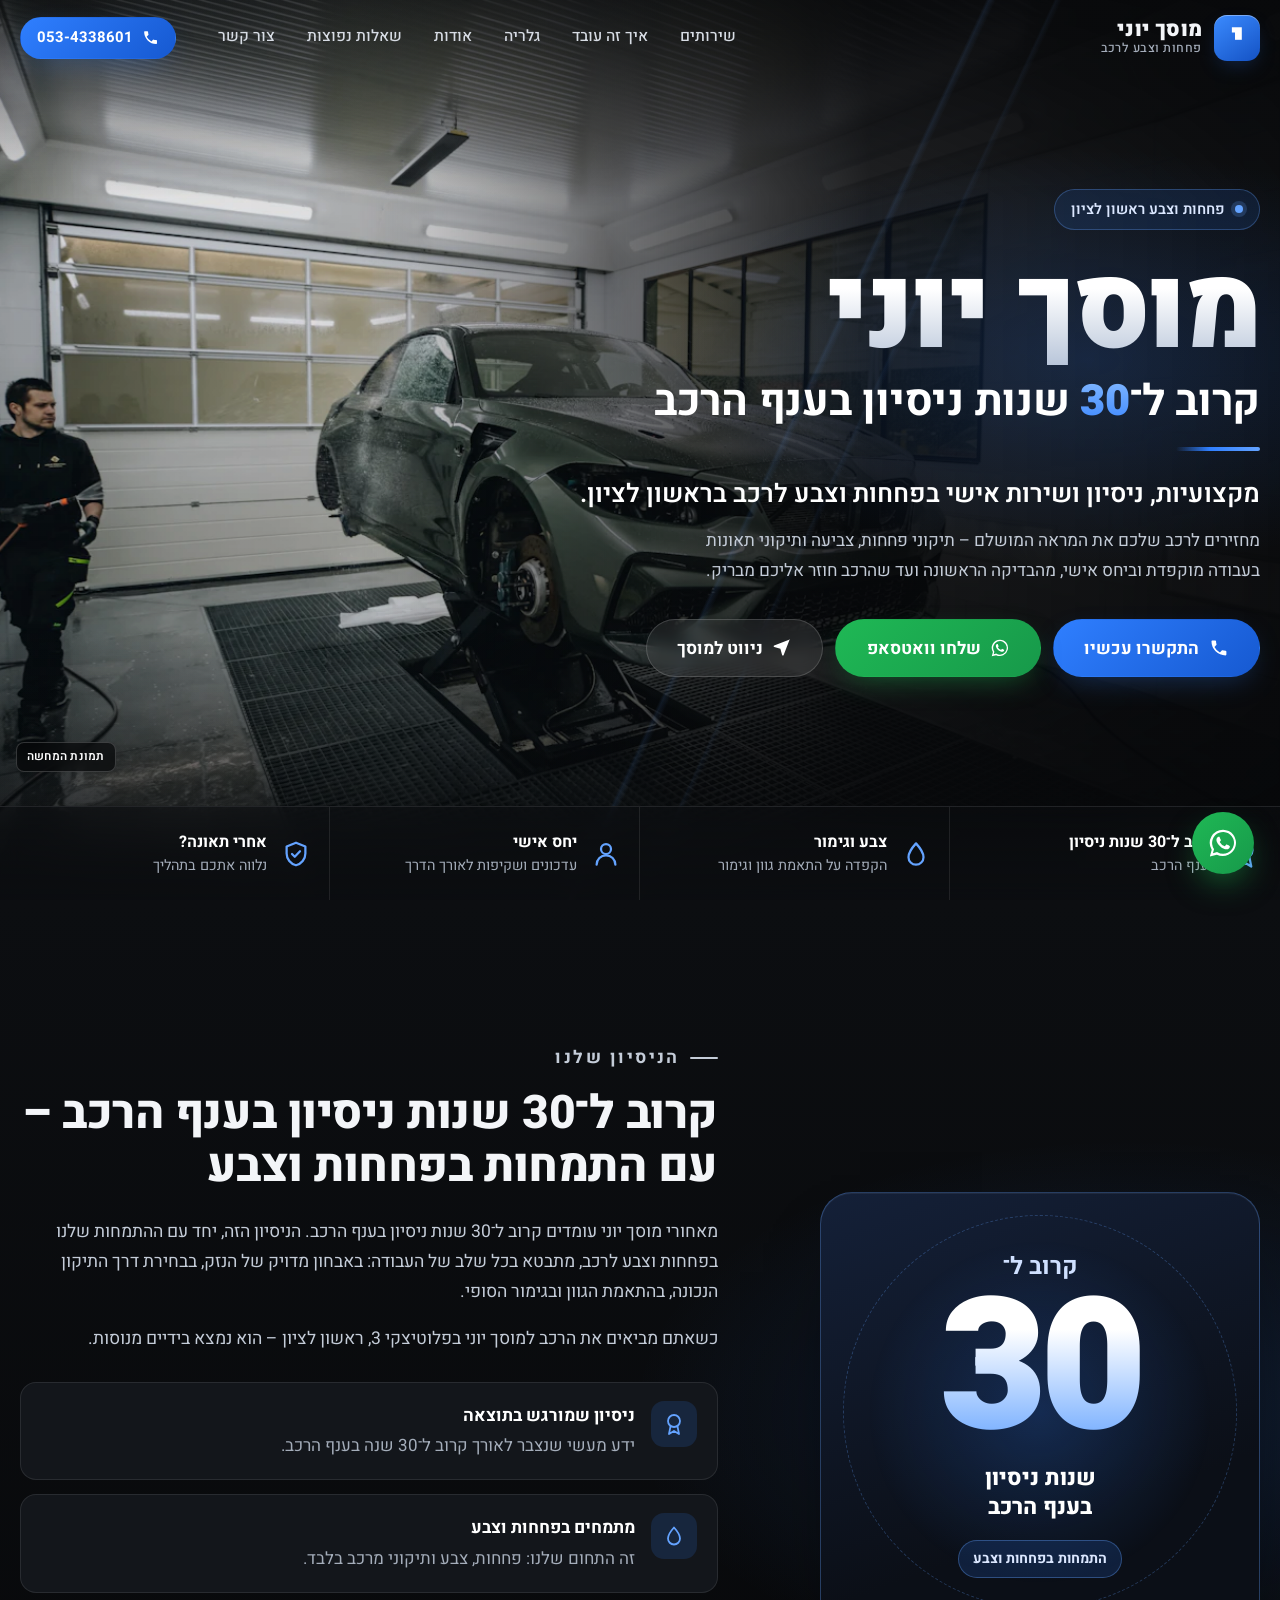
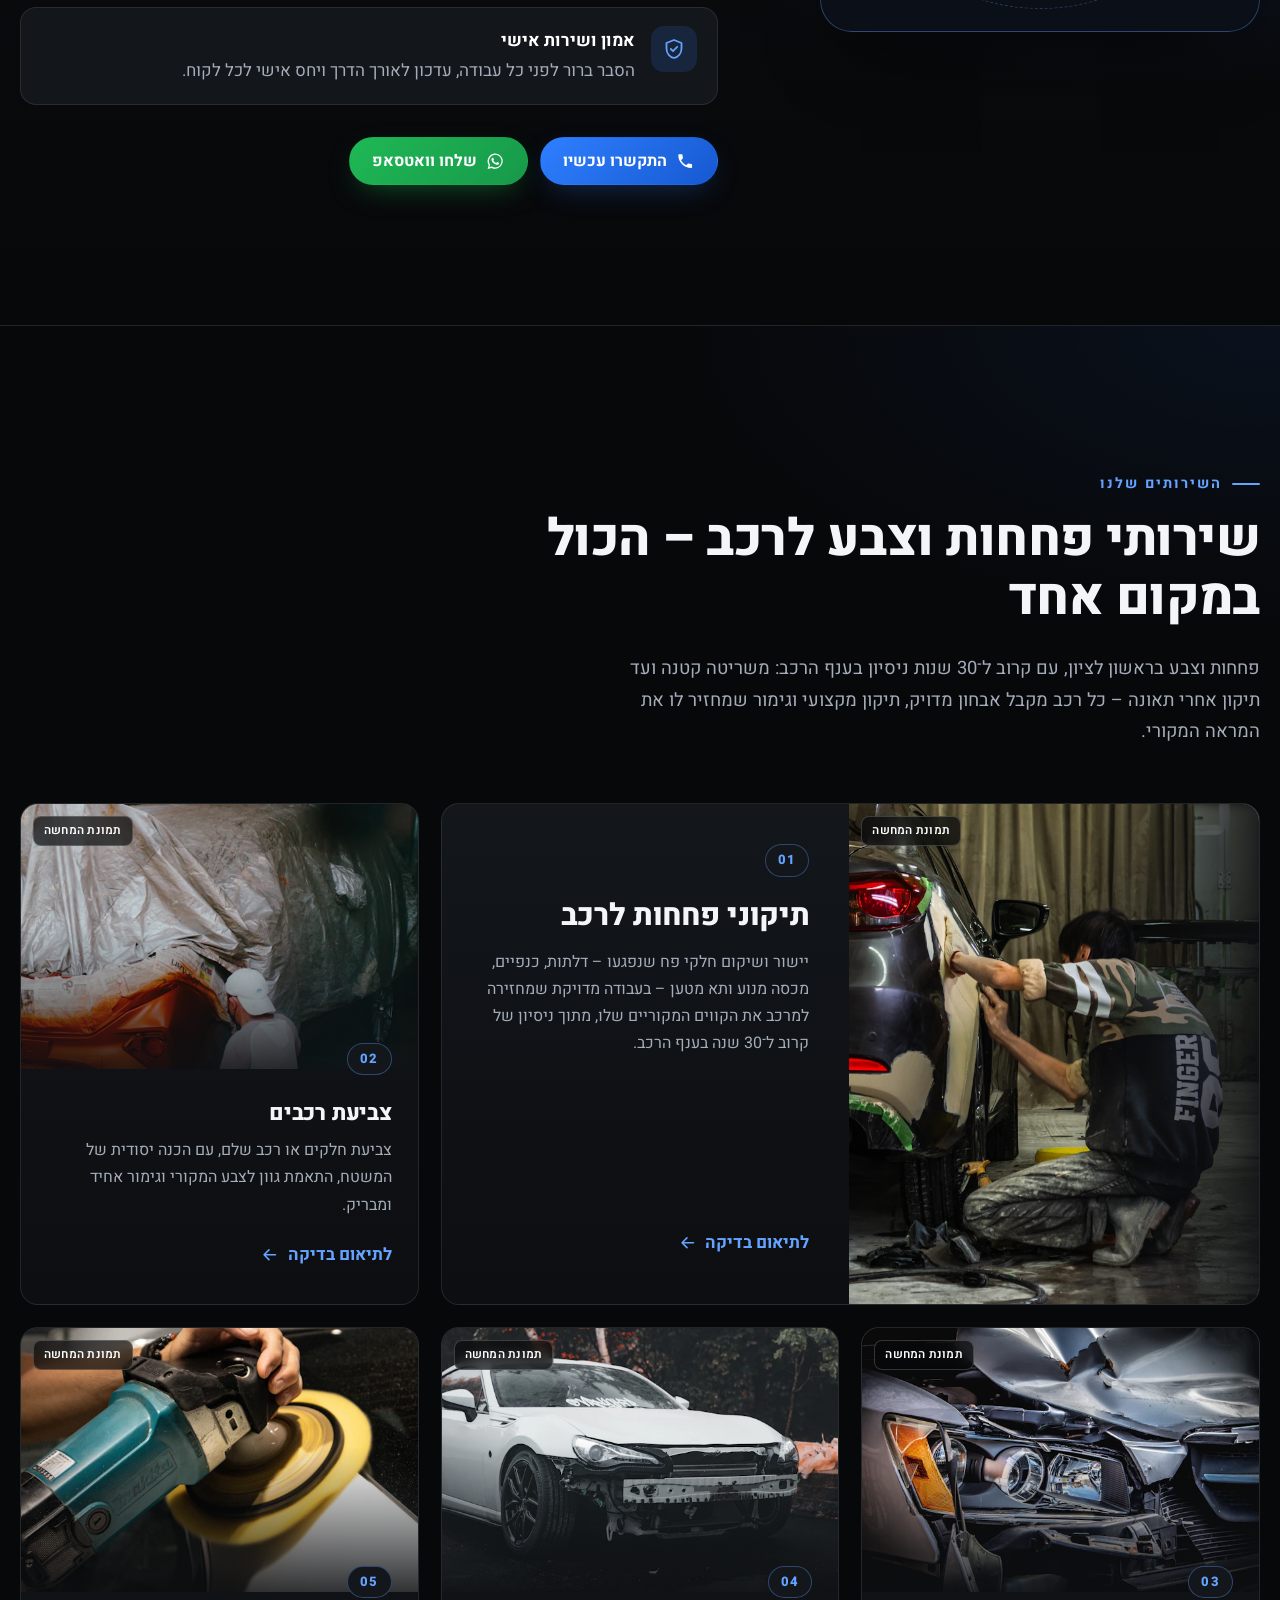
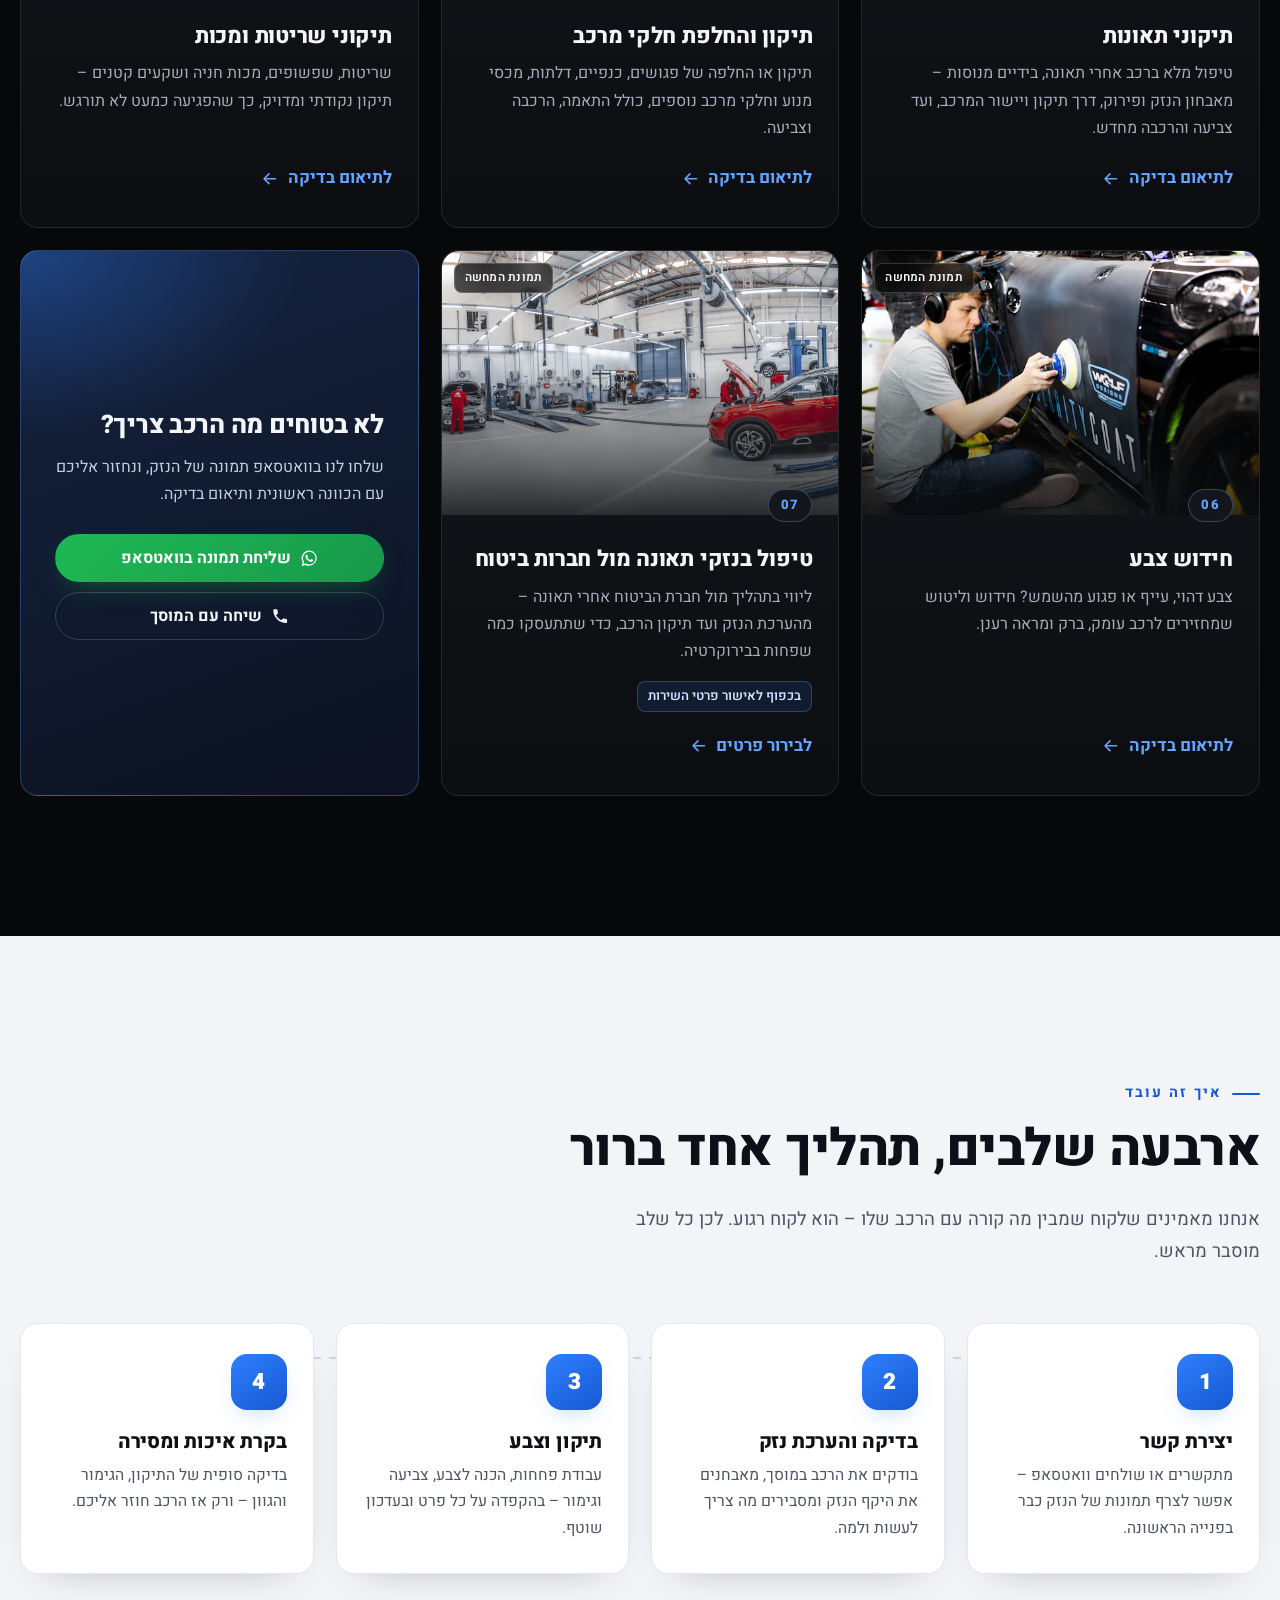
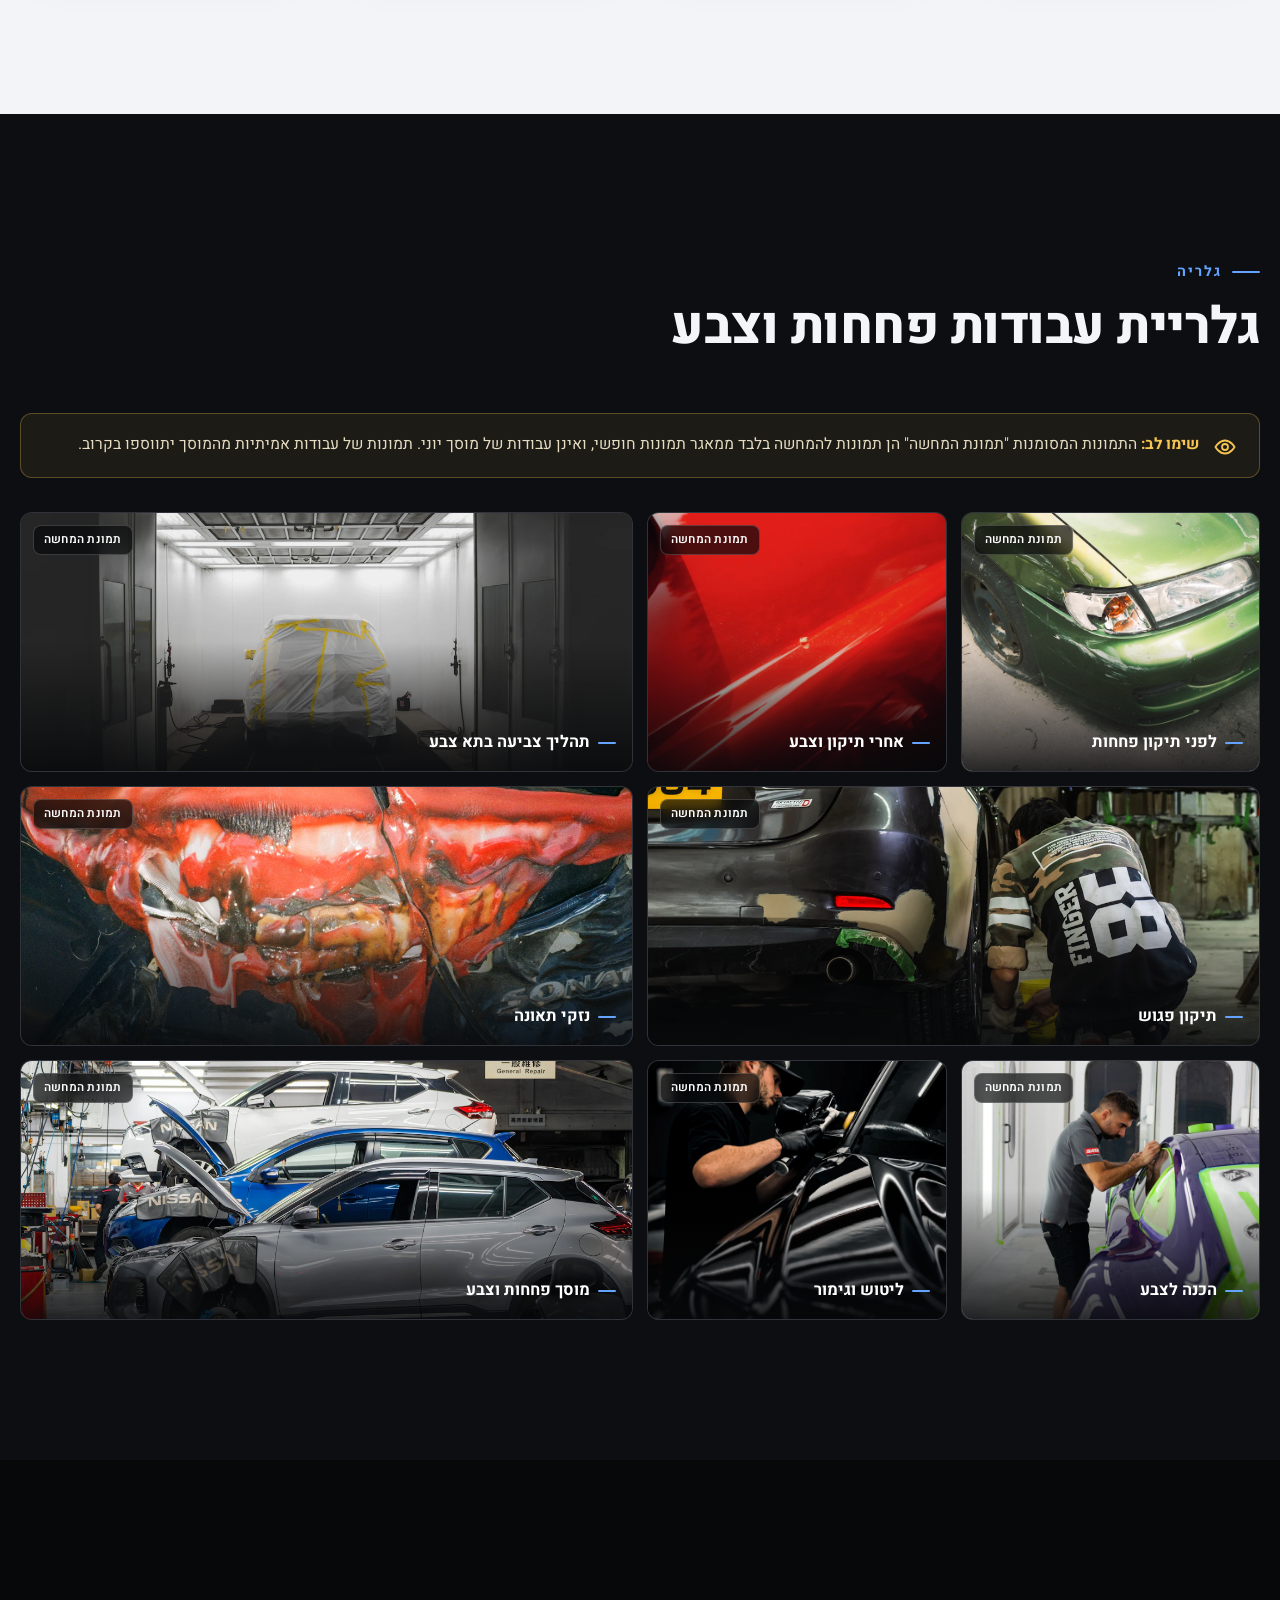
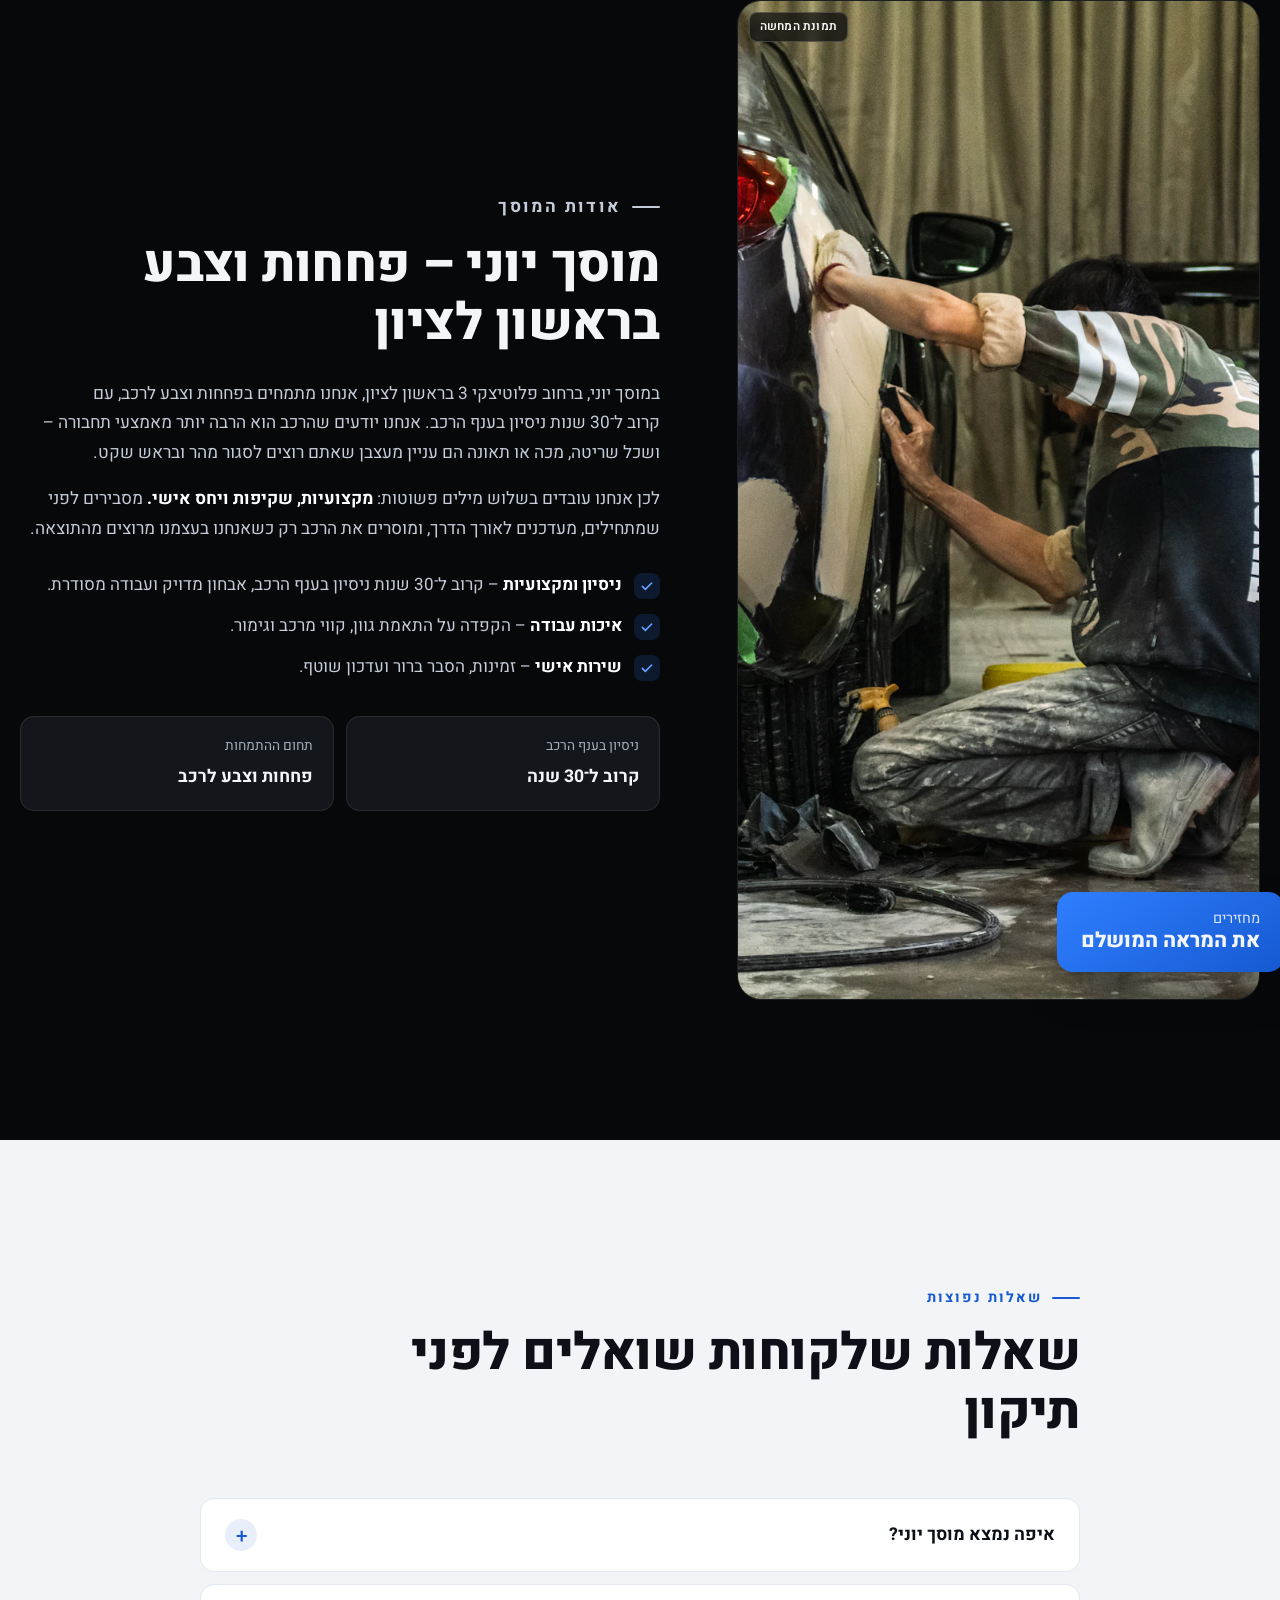
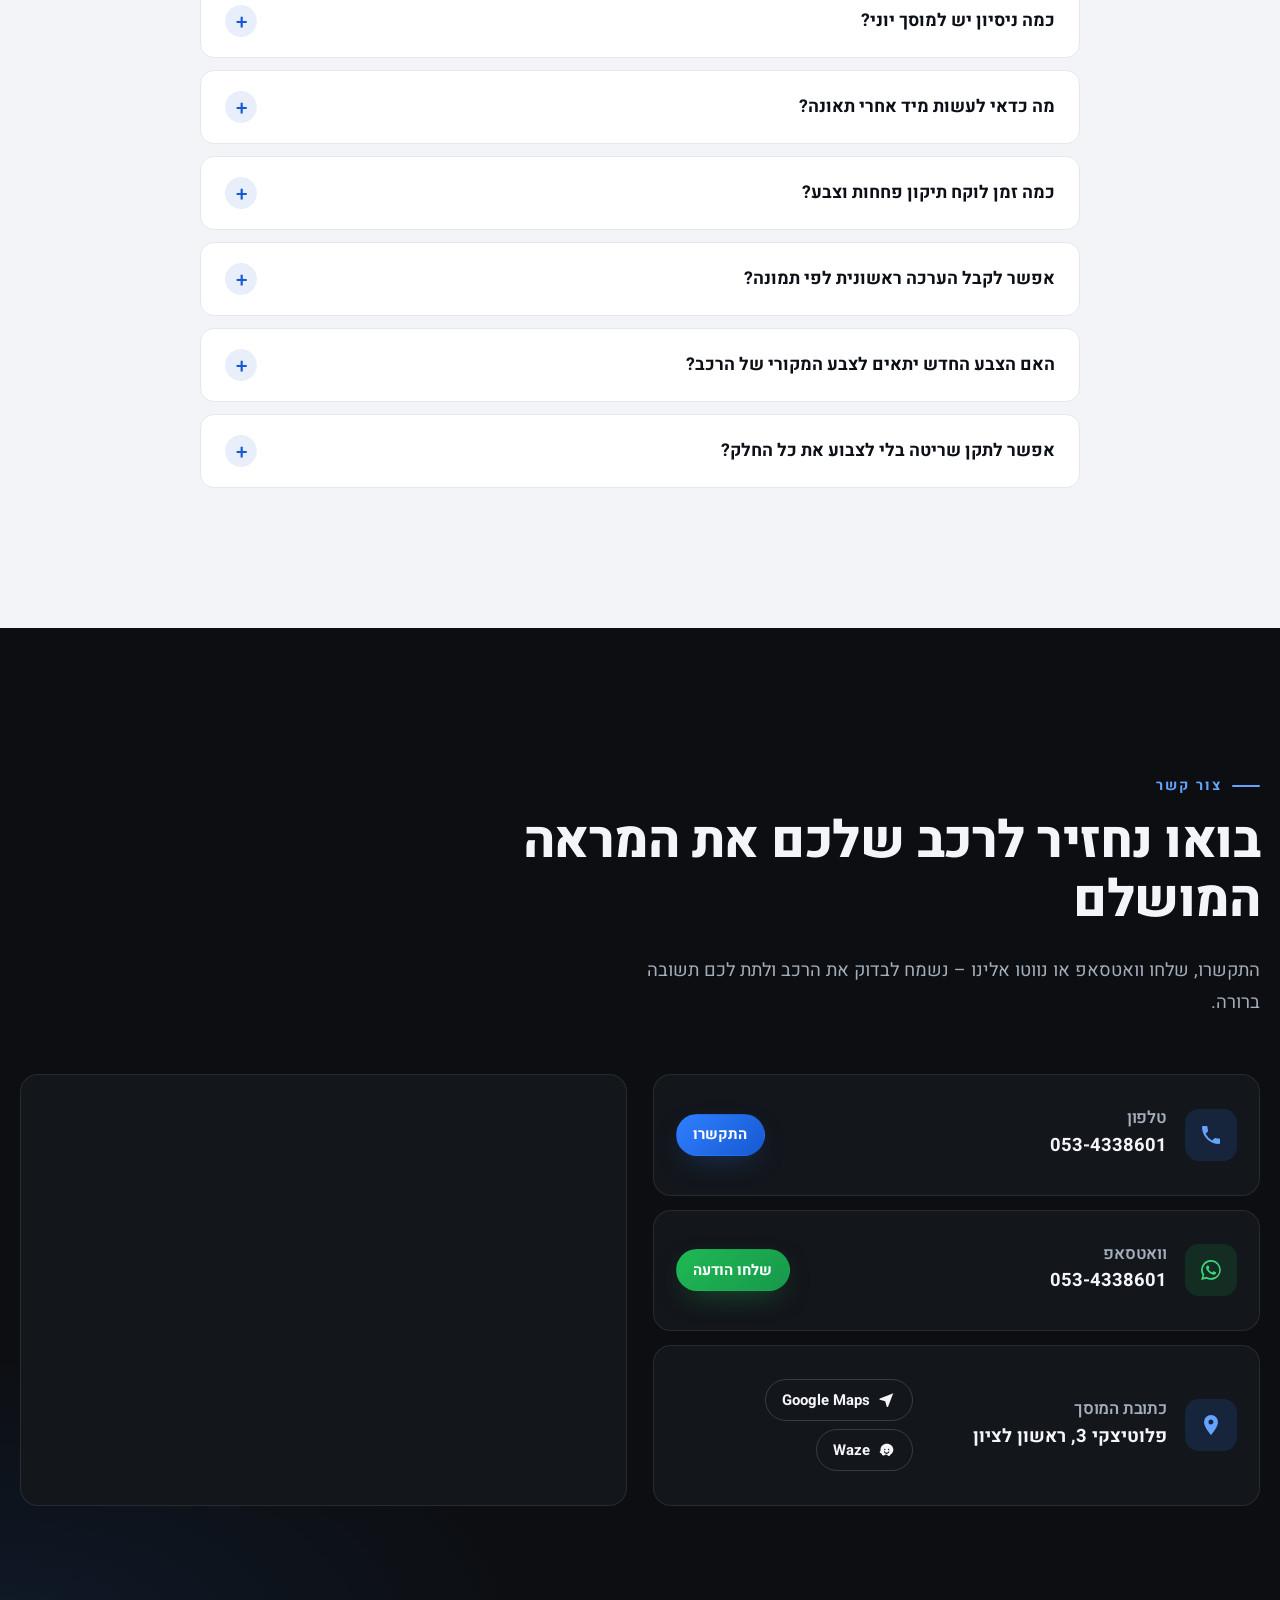
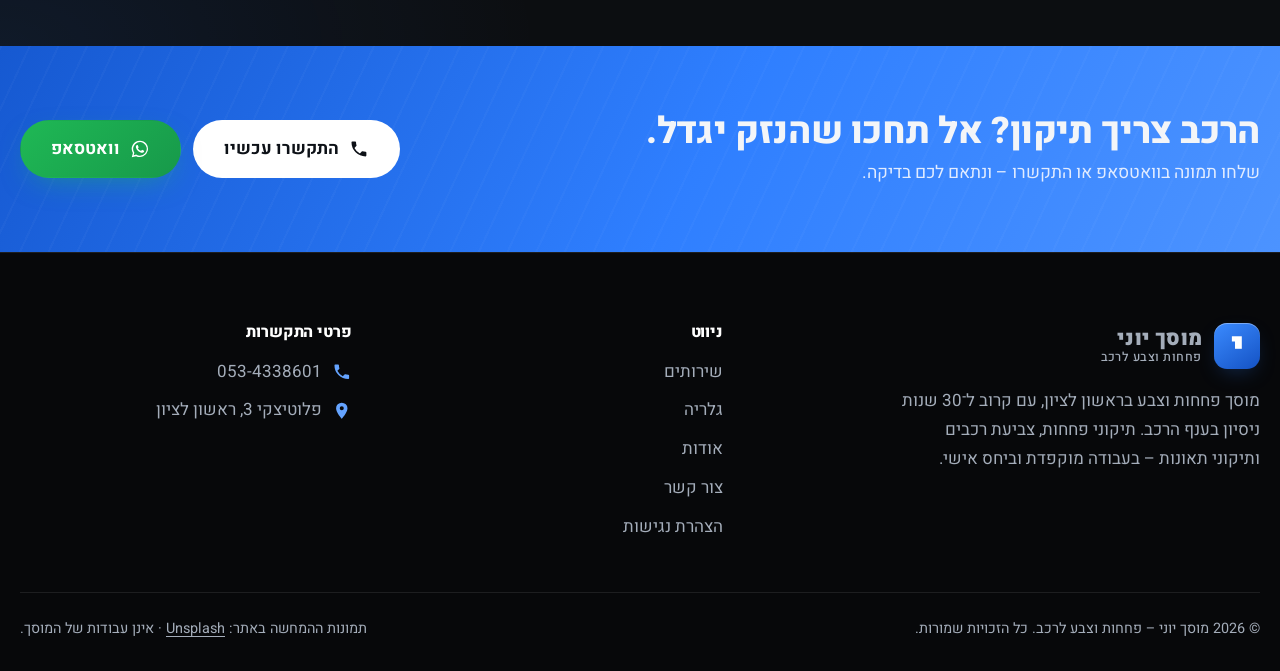
<file: index.html>
<!doctype html>
<html lang="he" dir="rtl">
<head>
  <meta charset="utf-8">
  <meta name="viewport" content="width=device-width, initial-scale=1, viewport-fit=cover">
  <title>מוסך יוני – פחחות וצבע ראשון לציון | קרוב ל־30 שנות ניסיון</title>
  <meta name="description" content="מוסך יוני – פחחות וצבע בראשון לציון, עם קרוב ל־30 שנות ניסיון בענף הרכב. תיקוני פחחות, צביעת רכבים, תיקוני תאונות, תיקון שריטות ומכות וחידוש צבע. פלוטיצקי 3, ראשון לציון · 053-4338601.">
  <meta name="keywords" content="מוסך יוני, מוסך יוני ראשון לציון, מוסך יוני קרוב ל-30 שנות ניסיון, מוסך פחחות מנוסה ראשון לציון, פחחות וצבע עם ניסיון, ניסיון בענף הרכב, פחחות וצבע ראשון לציון, מוסך פחחות ראשון לציון, מוסך צבע ראשון לציון, פחחות ראשון לציון, צביעת רכב ראשון לציון, תיקון תאונות ראשון לציון, פלוטיצקי 3 ראשון לציון, פחחות וצבע, מוסך פחחות, צביעת רכב, תיקון פגוש, תיקון שריטות ברכב, תיקון מכות ברכב, חידוש צבע לרכב, החלפת חלקי מרכב">
  <meta name="robots" content="index, follow, max-image-preview:large">
  <meta name="theme-color" content="#07080a">
  <meta name="geo.region" content="IL">
  <meta name="geo.placename" content="ראשון לציון">
  <link rel="canonical" href="https://orin1607-ctrl.github.io/mosach-yoni/">

  <!-- שיתוף ברשתות חברתיות -->
  <meta property="og:type" content="website">
  <meta property="og:locale" content="he_IL">
  <meta property="og:site_name" content="מוסך יוני – פחחות וצבע לרכב">
  <meta property="og:title" content="מוסך יוני – קרוב ל־30 שנות ניסיון בענף הרכב">
  <meta property="og:description" content="מקצועיות, ניסיון ושירות אישי בפחחות וצבע לרכב בראשון לציון. פלוטיצקי 3, ראשון לציון.">
  <meta property="og:url" content="https://orin1607-ctrl.github.io/mosach-yoni/">
  <meta property="og:image" content="https://orin1607-ctrl.github.io/mosach-yoni/images/og-image.jpg">
  <meta property="og:image:width" content="1200">
  <meta property="og:image:height" content="630">
  <meta name="twitter:card" content="summary_large_image">

  <!-- נתונים מובנים לגוגל. אם משנים טלפון/כתובת ב-site-config.js – לעדכן גם כאן -->
  <script type="application/ld+json">
  {
    "@context": "https://schema.org",
    "@type": "AutoBodyShop",
    "@id": "https://orin1607-ctrl.github.io/mosach-yoni/#business",
    "name": "מוסך יוני – פחחות וצבע לרכב",
    "alternateName": ["מוסך יוני", "מוסך יוני ראשון לציון"],
    "slogan": "מקצועיות, ניסיון ושירות אישי בפחחות וצבע לרכב בראשון לציון",
    "description": "מוסך פחחות וצבע בראשון לציון, עם קרוב ל־30 שנות ניסיון בענף הרכב: תיקוני פחחות, צביעת רכבים, תיקוני תאונות, תיקון והחלפת חלקי מרכב, תיקון שריטות ומכות וחידוש צבע.",
    "url": "https://orin1607-ctrl.github.io/mosach-yoni/",
    "telephone": "+972534338601",
    "image": "https://orin1607-ctrl.github.io/mosach-yoni/images/og-image.jpg",
    "address": {
      "@type": "PostalAddress",
      "streetAddress": "פלוטיצקי 3",
      "addressLocality": "ראשון לציון",
      "addressCountry": "IL"
    },
    "areaServed": { "@type": "City", "name": "ראשון לציון" },
    "hasMap": "https://www.google.com/maps/search/?api=1&query=%D7%A4%D7%9C%D7%95%D7%98%D7%99%D7%A6%D7%A7%D7%99%203%2C%20%D7%A8%D7%90%D7%A9%D7%95%D7%9F%20%D7%9C%D7%A6%D7%99%D7%95%D7%9F",
    "knowsAbout": ["פחחות לרכב", "צביעת רכבים", "תיקוני תאונות", "החלפת חלקי מרכב", "תיקון שריטות ומכות", "חידוש צבע"]
  }
  </script>

  <link rel="icon" href="favicon.svg" type="image/svg+xml">
  <link rel="preconnect" href="https://fonts.googleapis.com">
  <link rel="preconnect" href="https://fonts.gstatic.com" crossorigin>
  <link rel="stylesheet" href="https://fonts.googleapis.com/css2?family=Heebo:wght@300;400;500;600;700;800;900&display=swap">
  <link rel="preload" as="image"
        imagesrcset="images/hero/body-shop-768.webp 768w,
                     images/hero/body-shop-1280.webp 1280w,
                     images/hero/body-shop-1920.webp 1920w,
                     images/hero/body-shop-2560.webp 2560w"
        imagesizes="100vw" fetchpriority="high">
  <link rel="stylesheet" href="assets/css/style.css?v=6">
</head>
<body>

<!-- אייקונים -->
<svg width="0" height="0" style="position:absolute" aria-hidden="true">
  <symbol id="i-phone" viewBox="0 0 24 24"><path fill="currentColor" d="M6.6 10.8a15.1 15.1 0 0 0 6.6 6.6l2.2-2.2a1 1 0 0 1 1-.25c1.1.37 2.3.57 3.6.57a1 1 0 0 1 1 1V20a1 1 0 0 1-1 1A17 17 0 0 1 3 4a1 1 0 0 1 1-1h3.5a1 1 0 0 1 1 1c0 1.25.2 2.45.57 3.57a1 1 0 0 1-.25 1z"/></symbol>
  <symbol id="i-wa" viewBox="0 0 24 24"><path fill="currentColor" d="M12.04 2a9.9 9.9 0 0 0-8.5 15l-1.4 5.1 5.24-1.37A9.9 9.9 0 1 0 12.04 2zm0 18.1a8.2 8.2 0 0 1-4.18-1.14l-.3-.18-3.1.82.83-3.03-.2-.31a8.2 8.2 0 1 1 6.95 3.84zm4.5-6.14c-.25-.12-1.46-.72-1.69-.8-.23-.09-.39-.13-.56.12-.16.25-.64.8-.78.97-.15.16-.29.18-.54.06a6.7 6.7 0 0 1-3.32-2.9c-.25-.43.25-.4.72-1.34.08-.16.04-.3-.02-.43-.06-.12-.56-1.34-.76-1.84-.2-.48-.4-.42-.56-.42h-.47a.9.9 0 0 0-.66.31 2.77 2.77 0 0 0-.86 2.06 4.8 4.8 0 0 0 1 2.56c.13.16 1.75 2.67 4.24 3.75 1.58.68 2.2.74 2.98.62.48-.07 1.46-.6 1.67-1.18.2-.58.2-1.08.14-1.18-.06-.1-.23-.17-.48-.29z"/></symbol>
  <symbol id="i-nav" viewBox="0 0 24 24"><path fill="currentColor" d="M21.7 2.3a1 1 0 0 0-1.06-.23l-18 7a1 1 0 0 0 .1 1.9l7.4 2.07 2.07 7.4a1 1 0 0 0 .92.73h.04a1 1 0 0 0 .93-.64l7-18a1 1 0 0 0-.4-1.23z"/></symbol>
  <symbol id="i-pin" viewBox="0 0 24 24"><path fill="currentColor" d="M12 2a7 7 0 0 0-7 7c0 5.25 7 13 7 13s7-7.75 7-13a7 7 0 0 0-7-7zm0 9.5A2.5 2.5 0 1 1 12 6.5a2.5 2.5 0 0 1 0 5z"/></symbol>
  <symbol id="i-clock" viewBox="0 0 24 24"><path fill="currentColor" d="M12 2a10 10 0 1 0 0 20 10 10 0 0 0 0-20zm1 10.4 3.2 1.9-.8 1.3L11 13V7h2z"/></symbol>
  <symbol id="i-mail" viewBox="0 0 24 24"><path fill="currentColor" d="M20 4H4a2 2 0 0 0-2 2v12a2 2 0 0 0 2 2h16a2 2 0 0 0 2-2V6a2 2 0 0 0-2-2zm0 4-8 5-8-5V6l8 5 8-5z"/></symbol>
  <symbol id="i-arrow" viewBox="0 0 24 24"><path fill="none" stroke="currentColor" stroke-width="2" stroke-linecap="round" stroke-linejoin="round" d="M19 12H5m6-6-6 6 6 6"/></symbol>
  <symbol id="i-check" viewBox="0 0 24 24"><path fill="none" stroke="currentColor" stroke-width="2.4" stroke-linecap="round" stroke-linejoin="round" d="m5 12.5 4.5 4.5L19 7.5"/></symbol>
  <symbol id="i-shield" viewBox="0 0 24 24"><path fill="none" stroke="currentColor" stroke-width="1.8" stroke-linejoin="round" d="M12 3 4.5 6v5.5c0 4.6 3.2 8.4 7.5 9.5 4.3-1.1 7.5-4.9 7.5-9.5V6z"/><path fill="none" stroke="currentColor" stroke-width="1.8" stroke-linecap="round" stroke-linejoin="round" d="m8.8 12 2.2 2.2 4.2-4.4"/></symbol>
  <symbol id="i-drop" viewBox="0 0 24 24"><path fill="none" stroke="currentColor" stroke-width="1.8" stroke-linejoin="round" d="M12 3.5s-6 6.6-6 11a6 6 0 0 0 12 0c0-4.4-6-11-6-11z"/></symbol>
  <symbol id="i-user" viewBox="0 0 24 24"><circle cx="12" cy="8" r="4" fill="none" stroke="currentColor" stroke-width="1.8"/><path fill="none" stroke="currentColor" stroke-width="1.8" stroke-linecap="round" d="M4.5 20.5a7.5 7.5 0 0 1 15 0"/></symbol>
  <symbol id="i-eye" viewBox="0 0 24 24"><path fill="none" stroke="currentColor" stroke-width="1.8" d="M2.5 12S6 5.5 12 5.5 21.5 12 21.5 12 18 18.5 12 18.5 2.5 12 2.5 12z"/><circle cx="12" cy="12" r="3" fill="none" stroke="currentColor" stroke-width="1.8"/></symbol>
  <symbol id="i-award" viewBox="0 0 24 24"><circle cx="12" cy="9" r="6" fill="none" stroke="currentColor" stroke-width="1.8"/><path fill="none" stroke="currentColor" stroke-width="1.8" stroke-linejoin="round" d="M8.6 13.9 7 22l5-3 5 3-1.6-8.1"/></symbol>
  <symbol id="i-close" viewBox="0 0 24 24"><path fill="none" stroke="currentColor" stroke-width="2" stroke-linecap="round" d="M6 6l12 12M18 6 6 18"/></symbol>
  <symbol id="i-chev" viewBox="0 0 24 24"><path fill="none" stroke="currentColor" stroke-width="2" stroke-linecap="round" stroke-linejoin="round" d="m15 6-6 6 6 6"/></symbol>
  <symbol id="i-waze" viewBox="0 0 24 24"><path fill="currentColor" d="M12.2 2.5c-4.9 0-8.6 3.6-8.6 8.2 0 1.2-.3 2.2-1.1 2.9-.3.3-.2.8.2 1 1 .5 2 1.3 2.6 2.4a2.3 2.3 0 0 0 4.3.9h3.4a2.3 2.3 0 0 0 4.5-.3c2.4-1.4 4-4 4-6.9 0-4.6-4-8.2-9.3-8.2zM9.5 9.5a1 1 0 1 1 0 2 1 1 0 0 1 0-2zm5.5 0a1 1 0 1 1 0 2 1 1 0 0 1 0-2zm-5.9 3.6c.4 0 .7.2.8.5.4.9 1.2 1.4 2.2 1.4s1.8-.5 2.2-1.4a.85.85 0 0 1 1.6.6 4 4 0 0 1-3.8 2.5 4 4 0 0 1-3.8-2.5.85.85 0 0 1 .8-1.1z"/></symbol>
</svg>

<a class="skip-link" href="#main">דילוג לתוכן הראשי</a>

<!-- ========== כותרת עליונה ========== -->
<header class="site-header" id="top">
  <div class="container header-inner">
    <a class="brand" href="#top" aria-label="מוסך יוני – פחחות וצבע לרכב, לראש העמוד">
      <span class="brand-mark" aria-hidden="true">י</span>
      <span class="brand-text">
        <strong>מוסך יוני</strong>
        <small>פחחות וצבע לרכב</small>
      </span>
    </a>

    <nav class="main-nav" id="main-nav" aria-label="ניווט ראשי">
      <ul>
        <li><a href="#services">שירותים</a></li>
        <li><a href="#process">איך זה עובד</a></li>
        <li><a href="#gallery">גלריה</a></li>
        <li><a href="#about">אודות</a></li>
        <li><a href="#faq">שאלות נפוצות</a></li>
        <li><a href="#contact">צור קשר</a></li>
      </ul>
    </nav>

    <div class="header-actions">
      <a class="btn btn-primary btn-sm header-call" data-action="call" data-track="call_header">
        <svg class="ico" aria-hidden="true"><use href="#i-phone"/></svg>
        <span data-bind="phone" data-fallback="התקשרו עכשיו">התקשרו עכשיו</span>
      </a>
      <button class="nav-toggle" type="button" aria-expanded="false" aria-controls="main-nav" aria-label="פתיחת תפריט">
        <span></span><span></span><span></span>
      </button>
    </div>
  </div>
</header>

<main id="main">

  <!-- ========== תמונה ראשית ========== -->
  <section class="hero" aria-labelledby="hero-title">
    <!-- להחלפת התמונה הראשית: החליפו את הכתובת בשורות srcset ו-src (או שימו קובץ images/hero.jpg ו-src="images/hero.jpg") -->
    <img class="hero-bg"
         src="images/hero/body-shop-1920.webp"
         srcset="images/hero/body-shop-768.webp 768w,
                 images/hero/body-shop-1280.webp 1280w,
                 images/hero/body-shop-1920.webp 1920w,
                 images/hero/body-shop-2560.webp 2560w"
         sizes="100vw" width="1920" height="1280" fetchpriority="high" decoding="async"
         alt="רכב ספורט בתהליך תיקון פחחות במוסך פחחות וצבע מודרני">
    <div class="hero-shade" aria-hidden="true"></div>
    <div class="hero-lines" aria-hidden="true"></div>

    <div class="container hero-content">
      <p class="eyebrow reveal"><span class="dot" aria-hidden="true"></span><span>פחחות וצבע ראשון לציון</span></p>
      <h1 id="hero-title" class="reveal">
        <span class="h1-brand">מוסך יוני</span>
        <span class="h1-sub">קרוב ל־<em>30</em> שנות ניסיון בענף הרכב</span>
      </h1>
      <p class="hero-lead reveal">מקצועיות, ניסיון ושירות אישי בפחחות וצבע לרכב בראשון לציון.</p>
      <p class="hero-text reveal">מחזירים לרכב שלכם את המראה המושלם – תיקוני פחחות, צביעה ותיקוני תאונות בעבודה מוקפדת וביחס אישי, מהבדיקה הראשונה ועד שהרכב חוזר אליכם מבריק.</p>

      <div class="hero-ctas reveal">
        <a class="btn btn-primary btn-lg" data-action="call" data-track="call_hero">
          <svg class="ico" aria-hidden="true"><use href="#i-phone"/></svg> התקשרו עכשיו
        </a>
        <a class="btn btn-wa btn-lg" data-action="whatsapp" data-track="whatsapp_hero">
          <svg class="ico" aria-hidden="true"><use href="#i-wa"/></svg> שלחו וואטסאפ
        </a>
        <a class="btn btn-ghost btn-lg" data-action="navigate" data-track="navigate_hero">
          <svg class="ico" aria-hidden="true"><use href="#i-nav"/></svg> ניווט למוסך
        </a>
      </div>
    </div>

    <span class="illus-tag hero-tag">תמונת המחשה</span>

    <div class="hero-strip">
      <div class="container strip-grid">
        <div class="strip-item"><svg class="ico" aria-hidden="true"><use href="#i-award"/></svg><span><strong>קרוב ל־30 שנות ניסיון</strong>בענף הרכב</span></div>
        <div class="strip-item"><svg class="ico" aria-hidden="true"><use href="#i-drop"/></svg><span><strong>צבע וגימור</strong>הקפדה על התאמת גוון וגימור</span></div>
        <div class="strip-item"><svg class="ico" aria-hidden="true"><use href="#i-user"/></svg><span><strong>יחס אישי</strong>עדכונים ושקיפות לאורך הדרך</span></div>
        <div class="strip-item"><svg class="ico" aria-hidden="true"><use href="#i-shield"/></svg><span><strong>אחרי תאונה?</strong>נלווה אתכם בתהליך</span></div>
      </div>
    </div>
  </section>

  <!-- ========== ניסיון ========== -->
  <section class="section experience" id="experience" aria-labelledby="experience-title">
    <div class="container exp-grid">
      <div class="exp-figure reveal" aria-hidden="true">
        <span class="exp-pre">קרוב ל־</span>
        <span class="exp-num">30</span>
        <span class="exp-post">שנות ניסיון<br>בענף הרכב</span>
        <span class="exp-tag">התמחות בפחחות וצבע</span>
      </div>

      <div class="exp-content">
        <p class="kicker reveal">הניסיון שלנו</p>
        <h2 id="experience-title" class="reveal">קרוב ל־30 שנות ניסיון בענף הרכב – עם התמחות בפחחות וצבע</h2>
        <p class="reveal">מאחורי מוסך יוני עומדים קרוב ל־30 שנות ניסיון בענף הרכב. הניסיון הזה, יחד עם ההתמחות שלנו בפחחות וצבע לרכב, מתבטא בכל שלב של העבודה: באבחון מדויק של הנזק, בבחירת דרך התיקון הנכונה, בהתאמת הגוון ובגימור הסופי.</p>
        <p class="reveal">כשאתם מביאים את הרכב למוסך יוני בפלוטיצקי 3, ראשון לציון – הוא נמצא בידיים מנוסות.</p>

        <ul class="exp-points">
          <li class="reveal"><span class="exp-ico"><svg class="ico" aria-hidden="true"><use href="#i-award"/></svg></span><span><strong>ניסיון שמורגש בתוצאה</strong>ידע מעשי שנצבר לאורך קרוב ל־30 שנה בענף הרכב.</span></li>
          <li class="reveal"><span class="exp-ico"><svg class="ico" aria-hidden="true"><use href="#i-drop"/></svg></span><span><strong>מתמחים בפחחות וצבע</strong>זה התחום שלנו: פחחות, צבע ותיקוני מרכב בלבד.</span></li>
          <li class="reveal"><span class="exp-ico"><svg class="ico" aria-hidden="true"><use href="#i-shield"/></svg></span><span><strong>אמון ושירות אישי</strong>הסבר ברור לפני כל עבודה, עדכון לאורך הדרך ויחס אישי לכל לקוח.</span></li>
        </ul>

        <div class="exp-ctas reveal">
          <a class="btn btn-primary" data-action="call" data-track="call_experience">
            <svg class="ico" aria-hidden="true"><use href="#i-phone"/></svg> התקשרו עכשיו
          </a>
          <a class="btn btn-wa" data-action="whatsapp" data-track="whatsapp_experience">
            <svg class="ico" aria-hidden="true"><use href="#i-wa"/></svg> שלחו וואטסאפ
          </a>
        </div>
      </div>
    </div>
  </section>

  <!-- ========== שירותים ========== -->
  <section class="section services" id="services" aria-labelledby="services-title">
    <div class="container">
      <header class="section-head reveal">
        <p class="kicker">השירותים שלנו</p>
        <h2 id="services-title">שירותי פחחות וצבע לרכב – הכול במקום אחד</h2>
        <p class="section-lead">פחחות וצבע בראשון לציון, עם קרוב ל־30 שנות ניסיון בענף הרכב: משריטה קטנה ועד תיקון אחרי תאונה – כל רכב מקבל אבחון מדויק, תיקון מקצועי וגימור שמחזיר לו את המראה המקורי.</p>
      </header>

      <div class="services-grid">
        <article class="service-card featured reveal">
          <div class="service-media">
            <img loading="lazy" decoding="async" width="900" height="600"
                 src="images/services/bodywork-1200.webp"
                 srcset="images/services/bodywork-600.webp 600w,
                         images/services/bodywork-1200.webp 1200w"
                 sizes="(max-width: 760px) 100vw, 66vw"
                 alt="בעל מקצוע משייף פאנל אחורי של רכב לקראת תיקון פחחות">
            <span class="illus-tag">תמונת המחשה</span>
          </div>
          <div class="service-body">
            <span class="service-num">01</span>
            <h3>תיקוני פחחות לרכב</h3>
            <p>יישור ושיקום חלקי פח שנפגעו – דלתות, כנפיים, מכסה מנוע ותא מטען – בעבודה מדויקת שמחזירה למרכב את הקווים המקוריים שלו, מתוך ניסיון של קרוב ל־30 שנה בענף הרכב.</p>
            <a class="service-link" data-action="whatsapp" data-wa-text="שלום, אשמח לפרטים על תיקון פחחות לרכב." data-track="whatsapp_service">לתיאום בדיקה <svg class="ico" aria-hidden="true"><use href="#i-arrow"/></svg></a>
          </div>
        </article>

        <article class="service-card reveal">
          <div class="service-media">
            <img loading="lazy" decoding="async" width="600" height="400"
                 src="images/services/painting-600.webp"
                 srcset="images/services/painting-600.webp 600w,
                         images/services/painting-900.webp 900w"
                 sizes="(max-width: 760px) 100vw, 33vw"
                 alt="צביעת חלק רכב באקדח צבע בתוך תא צבע">
            <span class="illus-tag">תמונת המחשה</span>
          </div>
          <div class="service-body">
            <span class="service-num">02</span>
            <h3>צביעת רכבים</h3>
            <p>צביעת חלקים או רכב שלם, עם הכנה יסודית של המשטח, התאמת גוון לצבע המקורי וגימור אחיד ומבריק.</p>
            <a class="service-link" data-action="whatsapp" data-wa-text="שלום, אשמח לפרטים על צביעת רכב." data-track="whatsapp_service">לתיאום בדיקה <svg class="ico" aria-hidden="true"><use href="#i-arrow"/></svg></a>
          </div>
        </article>

        <article class="service-card reveal">
          <div class="service-media">
            <img loading="lazy" decoding="async" width="600" height="400"
                 src="images/services/accident-600.webp"
                 srcset="images/services/accident-600.webp 600w,
                         images/services/accident-900.webp 900w"
                 sizes="(max-width: 760px) 100vw, 33vw"
                 alt="חזית רכב שנפגעה בתאונה עם פנס ומכסה מנוע מעוכים">
            <span class="illus-tag">תמונת המחשה</span>
          </div>
          <div class="service-body">
            <span class="service-num">03</span>
            <h3>תיקוני תאונות</h3>
            <p>טיפול מלא ברכב אחרי תאונה, בידיים מנוסות – מאבחון הנזק ופירוק, דרך תיקון ויישור המרכב, ועד צביעה והרכבה מחדש.</p>
            <a class="service-link" data-action="whatsapp" data-wa-text="שלום, הרכב שלי עבר תאונה ואשמח לתאם בדיקה." data-track="whatsapp_service">לתיאום בדיקה <svg class="ico" aria-hidden="true"><use href="#i-arrow"/></svg></a>
          </div>
        </article>

        <article class="service-card reveal">
          <div class="service-media">
            <img loading="lazy" decoding="async" width="600" height="400"
                 src="images/services/parts-600.webp"
                 srcset="images/services/parts-600.webp 600w,
                         images/services/parts-900.webp 900w"
                 sizes="(max-width: 760px) 100vw, 33vw"
                 alt="רכב לבן שהפגוש הקדמי שלו פורק לקראת החלפה">
            <span class="illus-tag">תמונת המחשה</span>
          </div>
          <div class="service-body">
            <span class="service-num">04</span>
            <h3>תיקון והחלפת חלקי מרכב</h3>
            <p>תיקון או החלפה של פגושים, כנפיים, דלתות, מכסי מנוע וחלקי מרכב נוספים, כולל התאמה, הרכבה וצביעה.</p>
            <a class="service-link" data-action="whatsapp" data-wa-text="שלום, אשמח לפרטים על תיקון או החלפת חלק מרכב." data-track="whatsapp_service">לתיאום בדיקה <svg class="ico" aria-hidden="true"><use href="#i-arrow"/></svg></a>
          </div>
        </article>

        <article class="service-card reveal">
          <div class="service-media">
            <img loading="lazy" decoding="async" width="600" height="400"
                 src="images/services/scratches-600.webp"
                 srcset="images/services/scratches-600.webp 600w,
                         images/services/scratches-900.webp 900w"
                 sizes="(max-width: 760px) 100vw, 33vw"
                 alt="שיוף מקומי של מרכב רכב לתיקון שריטה">
            <span class="illus-tag">תמונת המחשה</span>
          </div>
          <div class="service-body">
            <span class="service-num">05</span>
            <h3>תיקוני שריטות ומכות</h3>
            <p>שריטות, שפשופים, מכות חניה ושקעים קטנים – תיקון נקודתי ומדויק, כך שהפגיעה כמעט לא תורגש.</p>
            <a class="service-link" data-action="whatsapp" data-wa-text="שלום, יש לי שריטה / מכה ברכב ואשמח לפרטים." data-track="whatsapp_service">לתיאום בדיקה <svg class="ico" aria-hidden="true"><use href="#i-arrow"/></svg></a>
          </div>
        </article>

        <article class="service-card reveal">
          <div class="service-media">
            <img loading="lazy" decoding="async" width="600" height="400"
                 src="images/services/repaint-600.webp"
                 srcset="images/services/repaint-600.webp 600w,
                         images/services/repaint-900.webp 900w"
                 sizes="(max-width: 760px) 100vw, 33vw"
                 alt="ליטוש מכונה של מרכב רכב לחידוש הברק">
            <span class="illus-tag">תמונת המחשה</span>
          </div>
          <div class="service-body">
            <span class="service-num">06</span>
            <h3>חידוש צבע</h3>
            <p>צבע דהוי, עייף או פגוע מהשמש? חידוש וליטוש שמחזירים לרכב עומק, ברק ומראה רענן.</p>
            <a class="service-link" data-action="whatsapp" data-wa-text="שלום, אשמח לפרטים על חידוש צבע לרכב." data-track="whatsapp_service">לתיאום בדיקה <svg class="ico" aria-hidden="true"><use href="#i-arrow"/></svg></a>
          </div>
        </article>

        <article class="service-card reveal">
          <div class="service-media">
            <img loading="lazy" decoding="async" width="600" height="400"
                 src="images/services/insurance-600.webp"
                 srcset="images/services/insurance-600.webp 600w,
                         images/services/insurance-900.webp 900w"
                 sizes="(max-width: 760px) 100vw, 33vw"
                 alt="רכבים בטיפול במוסך מואר ומסודר">
            <span class="illus-tag">תמונת המחשה</span>
          </div>
          <div class="service-body">
            <span class="service-num">07</span>
            <h3>טיפול בנזקי תאונה מול חברות ביטוח</h3>
            <p>ליווי בתהליך מול חברת הביטוח אחרי תאונה – מהערכת הנזק ועד תיקון הרכב, כדי שתתעסקו כמה שפחות בבירוקרטיה.</p>
            <p class="note-chip">בכפוף לאישור פרטי השירות</p>
            <a class="service-link" data-action="whatsapp" data-wa-text="שלום, אשמח לברר לגבי טיפול בנזק תאונה מול חברת הביטוח." data-track="whatsapp_service">לבירור פרטים <svg class="ico" aria-hidden="true"><use href="#i-arrow"/></svg></a>
          </div>
        </article>

        <aside class="service-card service-cta reveal" aria-label="פנייה לשירות אחר">
          <div class="service-body">
            <h3>לא בטוחים מה הרכב צריך?</h3>
            <p>שלחו לנו בוואטסאפ תמונה של הנזק, ונחזור אליכם עם הכוונה ראשונית ותיאום בדיקה.</p>
            <div class="cta-stack">
              <a class="btn btn-wa" data-action="whatsapp" data-wa-text="שלום, אני שולח/ת תמונה של הנזק ברכב ואשמח להכוונה." data-track="whatsapp_service_cta">
                <svg class="ico" aria-hidden="true"><use href="#i-wa"/></svg> שליחת תמונה בוואטסאפ
              </a>
              <a class="btn btn-outline" data-action="call" data-track="call_service_cta">
                <svg class="ico" aria-hidden="true"><use href="#i-phone"/></svg> שיחה עם המוסך
              </a>
            </div>
          </div>
        </aside>
      </div>
    </div>
  </section>

  <!-- ========== תהליך העבודה ========== -->
  <section class="section process light" id="process" aria-labelledby="process-title">
    <div class="container">
      <header class="section-head reveal">
        <p class="kicker">איך זה עובד</p>
        <h2 id="process-title">ארבעה שלבים, תהליך אחד ברור</h2>
        <p class="section-lead">אנחנו מאמינים שלקוח שמבין מה קורה עם הרכב שלו – הוא לקוח רגוע. לכן כל שלב מוסבר מראש.</p>
      </header>

      <ol class="steps">
        <li class="step reveal">
          <span class="step-num">1</span>
          <h3>יצירת קשר</h3>
          <p>מתקשרים או שולחים וואטסאפ – אפשר לצרף תמונות של הנזק כבר בפנייה הראשונה.</p>
        </li>
        <li class="step reveal">
          <span class="step-num">2</span>
          <h3>בדיקה והערכת נזק</h3>
          <p>בודקים את הרכב במוסך, מאבחנים את היקף הנזק ומסבירים מה צריך לעשות ולמה.</p>
        </li>
        <li class="step reveal">
          <span class="step-num">3</span>
          <h3>תיקון וצבע</h3>
          <p>עבודת פחחות, הכנה לצבע, צביעה וגימור – בהקפדה על כל פרט ובעדכון שוטף.</p>
        </li>
        <li class="step reveal">
          <span class="step-num">4</span>
          <h3>בקרת איכות ומסירה</h3>
          <p>בדיקה סופית של התיקון, הגימור והגוון – ורק אז הרכב חוזר אליכם.</p>
        </li>
      </ol>
    </div>
  </section>

  <!-- ========== גלריה ========== -->
  <section class="section gallery" id="gallery" aria-labelledby="gallery-title">
    <div class="container">
      <header class="section-head reveal">
        <p class="kicker">גלריה</p>
        <h2 id="gallery-title">גלריית עבודות פחחות וצבע</h2>
      </header>

      <div class="notice reveal" role="note">
        <svg class="ico" aria-hidden="true"><use href="#i-eye"/></svg>
        <p><strong>שימו לב:</strong> התמונות המסומנות "תמונת המחשה" הן תמונות להמחשה בלבד ממאגר תמונות חופשי, ואינן עבודות של מוסך יוני. תמונות של עבודות אמיתיות מהמוסך יתווספו בקרוב.</p>
      </div>

      <div class="gallery-grid" id="gallery-grid">
        <noscript><p>להצגת הגלריה יש להפעיל JavaScript בדפדפן.</p></noscript>
      </div>
    </div>
  </section>

  <!-- ========== אודות ========== -->
  <section class="section about" id="about" aria-labelledby="about-title">
    <div class="container about-grid">
      <div class="about-media reveal">
        <img loading="lazy" decoding="async" width="800" height="1000"
             src="images/about/about-1000.webp"
             srcset="images/about/about-560.webp 560w,
                     images/about/about-1000.webp 1000w"
             sizes="(max-width: 900px) 100vw, 45vw"
             alt="עבודת שיוף והכנה של פגוש רכב במוסך">
        <span class="illus-tag">תמונת המחשה</span>
        <div class="about-badge" aria-hidden="true">
          <span>מחזירים</span><strong>את המראה המושלם</strong>
        </div>
      </div>

      <div class="about-content">
        <p class="kicker reveal">אודות המוסך</p>
        <h2 id="about-title" class="reveal">מוסך יוני – פחחות וצבע בראשון לציון</h2>
        <p class="reveal">במוסך יוני, ברחוב פלוטיצקי 3 בראשון לציון, אנחנו מתמחים בפחחות וצבע לרכב, עם קרוב ל־30 שנות ניסיון בענף הרכב. אנחנו יודעים שהרכב הוא הרבה יותר מאמצעי תחבורה – ושכל שריטה, מכה או תאונה הם עניין מעצבן שאתם רוצים לסגור מהר ובראש שקט.</p>
        <p class="reveal">לכן אנחנו עובדים בשלוש מילים פשוטות: <strong>מקצועיות, שקיפות ויחס אישי.</strong> מסבירים לפני שמתחילים, מעדכנים לאורך הדרך, ומוסרים את הרכב רק כשאנחנו בעצמנו מרוצים מהתוצאה.</p>

        <ul class="values reveal">
          <li><svg class="ico" aria-hidden="true"><use href="#i-check"/></svg><span><strong>ניסיון ומקצועיות</strong> – קרוב ל־30 שנות ניסיון בענף הרכב, אבחון מדויק ועבודה מסודרת.</span></li>
          <li><svg class="ico" aria-hidden="true"><use href="#i-check"/></svg><span><strong>איכות עבודה</strong> – הקפדה על התאמת גוון, קווי מרכב וגימור.</span></li>
          <li><svg class="ico" aria-hidden="true"><use href="#i-check"/></svg><span><strong>שירות אישי</strong> – זמינות, הסבר ברור ועדכון שוטף.</span></li>
        </ul>

        <dl class="facts reveal" id="about-facts" aria-label="פרטים על המוסך"></dl>
      </div>
    </div>
  </section>

  <!-- ========== שאלות נפוצות ========== -->
  <section class="section faq light" id="faq" aria-labelledby="faq-title">
    <div class="container narrow">
      <header class="section-head reveal">
        <p class="kicker">שאלות נפוצות</p>
        <h2 id="faq-title">שאלות שלקוחות שואלים לפני תיקון</h2>
      </header>

      <div class="faq-list">
        <details class="reveal">
          <summary>איפה נמצא מוסך יוני?</summary>
          <p>מוסך יוני נמצא ברחוב פלוטיצקי 3 בראשון לציון. אפשר לנווט אלינו ישירות ב-Google Maps או ב-Waze דרך כפתורי הניווט באתר, או להתקשר למספר 053-4338601.</p>
        </details>
        <details class="reveal">
          <summary>כמה ניסיון יש למוסך יוני?</summary>
          <p>מאחורי מוסך יוני עומדים קרוב ל־30 שנות ניסיון בענף הרכב, עם התמחות בפחחות וצבע. אנחנו עוסקים בפחחות וצבע בלבד: תיקוני פחחות, צביעת רכבים, תיקוני תאונות, תיקון והחלפת חלקי מרכב, תיקון שריטות ומכות וחידוש צבע.</p>
        </details>
        <details class="reveal">
          <summary>מה כדאי לעשות מיד אחרי תאונה?</summary>
          <p>קודם כול לוודא שכולם בטוחים. לאחר מכן כדאי לצלם את הרכבים ואת זירת התאונה, להחליף פרטים עם הנהג השני ולדווח לחברת הביטוח. אחר כך צרו איתנו קשר – נשמח לבדוק את הרכב ולהסביר את האפשרויות.</p>
        </details>
        <details class="reveal">
          <summary>כמה זמן לוקח תיקון פחחות וצבע?</summary>
          <p>זה תלוי בהיקף הנזק: תיקון שריטה או מכה קטנה יכול להיות קצר, ותיקון אחרי תאונה עשוי לדרוש יותר זמן. אחרי בדיקת הרכב נוכל לתת לכם הערכת זמן מסודרת.</p>
        </details>
        <details class="reveal">
          <summary>אפשר לקבל הערכה ראשונית לפי תמונה?</summary>
          <p>כן, אפשר לשלוח תמונות בוואטסאפ ונחזור אליכם עם הכוונה ראשונית. הערכה מדויקת ניתנת רק אחרי בדיקה של הרכב במוסך, כי חלק מהנזקים לא נראים בתמונה.</p>
        </details>
        <details class="reveal">
          <summary>האם הצבע החדש יתאים לצבע המקורי של הרכב?</summary>
          <p>התאמת הגוון היא חלק מרכזי בעבודת הצבע. הגוון נקבע לפי צבע הרכב, ובמקרים רבים נדרשת גם התאמה לחלקים הסמוכים כדי לקבל מראה אחיד.</p>
        </details>
        <details class="reveal">
          <summary>אפשר לתקן שריטה בלי לצבוע את כל החלק?</summary>
          <p>לפעמים כן. שריטות שטחיות אפשר לעיתים לטפל בליטוש, ושריטות עמוקות יותר דורשות תיקון וצבע. נבדוק את הרכב ונמליץ על הפתרון שמתאים לנזק.</p>
        </details>
      </div>
    </div>
  </section>

  <!-- ========== צור קשר ========== -->
  <section class="section contact" id="contact" aria-labelledby="contact-title">
    <div class="container">
      <header class="section-head reveal">
        <p class="kicker">צור קשר</p>
        <h2 id="contact-title">בואו נחזיר לרכב שלכם את המראה המושלם</h2>
        <p class="section-lead">התקשרו, שלחו וואטסאפ או נווטו אלינו – נשמח לבדוק את הרכב ולתת לכם תשובה ברורה.</p>
      </header>

      <div class="contact-grid">
        <div class="contact-cards">
          <div class="contact-card reveal">
            <span class="cc-icon"><svg class="ico" aria-hidden="true"><use href="#i-phone"/></svg></span>
            <div>
              <h3>טלפון</h3>
              <p data-bind="phone" data-placeholder="[מספר טלפון – להשלמה]">053-4338601</p>
            </div>
            <a class="btn btn-primary btn-sm" data-action="call" data-track="call_contact">התקשרו</a>
          </div>

          <div class="contact-card reveal">
            <span class="cc-icon wa"><svg class="ico" aria-hidden="true"><use href="#i-wa"/></svg></span>
            <div>
              <h3>וואטסאפ</h3>
              <p data-bind="whatsapp" data-placeholder="[מספר וואטסאפ – להשלמה]">053-4338601</p>
            </div>
            <a class="btn btn-wa btn-sm" data-action="whatsapp" data-track="whatsapp_contact">שלחו הודעה</a>
          </div>

          <div class="contact-card reveal">
            <span class="cc-icon"><svg class="ico" aria-hidden="true"><use href="#i-pin"/></svg></span>
            <div>
              <h3>כתובת המוסך</h3>
              <p data-bind="address" data-placeholder="[כתובת המוסך – להשלמה]">פלוטיצקי 3, ראשון לציון</p>
            </div>
            <div class="cc-actions">
              <a class="btn btn-outline btn-sm" data-action="navigate" data-track="navigate_contact">
                <svg class="ico" aria-hidden="true"><use href="#i-nav"/></svg> Google Maps
              </a>
              <a class="btn btn-outline btn-sm" data-action="waze" data-track="waze_contact">
                <svg class="ico" aria-hidden="true"><use href="#i-waze"/></svg> Waze
              </a>
            </div>
          </div>

          <div class="contact-card hours-card reveal">
            <span class="cc-icon"><svg class="ico" aria-hidden="true"><use href="#i-clock"/></svg></span>
            <div class="hours-wrap">
              <h3>שעות פעילות</h3>
              <ul class="hours" id="hours-list"></ul>
            </div>
          </div>

          <div class="contact-card reveal" data-show-if="email">
            <span class="cc-icon"><svg class="ico" aria-hidden="true"><use href="#i-mail"/></svg></span>
            <div>
              <h3>אימייל</h3>
              <p data-bind="email"></p>
            </div>
            <a class="btn btn-outline btn-sm" data-action="email" data-track="email_contact">שליחת מייל</a>
          </div>
        </div>

        <div class="map-box reveal" id="map-box">
          <div class="map-placeholder" id="map-placeholder">
            <svg class="ico" aria-hidden="true"><use href="#i-pin"/></svg>
            <p><strong>מפת הגעה למוסך</strong>המפה תוצג כאן אוטומטית לאחר הזנת כתובת המוסך בקובץ ההגדרות.</p>
          </div>
        </div>
      </div>
    </div>
  </section>

  <!-- ========== פס הנעה לפעולה ========== -->
  <section class="cta-band" aria-label="יצירת קשר מהירה">
    <div class="container cta-band-inner">
      <div>
        <h2>הרכב צריך תיקון? אל תחכו שהנזק יגדל.</h2>
        <p>שלחו תמונה בוואטסאפ או התקשרו – ונתאם לכם בדיקה.</p>
      </div>
      <div class="cta-band-actions">
        <a class="btn btn-light btn-lg" data-action="call" data-track="call_band">
          <svg class="ico" aria-hidden="true"><use href="#i-phone"/></svg> התקשרו עכשיו
        </a>
        <a class="btn btn-wa btn-lg" data-action="whatsapp" data-track="whatsapp_band">
          <svg class="ico" aria-hidden="true"><use href="#i-wa"/></svg> וואטסאפ
        </a>
      </div>
    </div>
  </section>

</main>

<!-- ========== תחתית ========== -->
<footer class="site-footer">
  <div class="container footer-grid">
    <div class="footer-brand">
      <a class="brand" href="#top" aria-label="לראש העמוד">
        <span class="brand-mark" aria-hidden="true">י</span>
        <span class="brand-text"><strong>מוסך יוני</strong><small>פחחות וצבע לרכב</small></span>
      </a>
      <p>מוסך פחחות וצבע בראשון לציון, עם קרוב ל־30 שנות ניסיון בענף הרכב. תיקוני פחחות, צביעת רכבים ותיקוני תאונות – בעבודה מוקפדת וביחס אישי.</p>
    </div>
    <nav aria-label="קישורים בתחתית">
      <h3>ניווט</h3>
      <ul>
        <li><a href="#services">שירותים</a></li>
        <li><a href="#gallery">גלריה</a></li>
        <li><a href="#about">אודות</a></li>
        <li><a href="#contact">צור קשר</a></li>
        <li><a href="accessibility.html">הצהרת נגישות</a></li>
      </ul>
    </nav>
    <div>
      <h3>פרטי התקשרות</h3>
      <ul class="footer-contact">
        <li><svg class="ico" aria-hidden="true"><use href="#i-phone"/></svg><span data-bind="phone" data-placeholder="טלפון – להשלמה">053-4338601</span></li>
        <li><svg class="ico" aria-hidden="true"><use href="#i-pin"/></svg><span data-bind="address" data-placeholder="כתובת – להשלמה">פלוטיצקי 3, ראשון לציון</span></li>
      </ul>
    </div>
  </div>
  <div class="container footer-bottom">
    <p>© <span id="year">2026</span> מוסך יוני – פחחות וצבע לרכב. כל הזכויות שמורות.</p>
    <p class="credit">תמונות ההמחשה באתר: <a href="https://unsplash.com/license" target="_blank" rel="noopener">Unsplash</a> · אינן עבודות של המוסך.</p>
  </div>
</footer>

<!-- כפתורי פעולה קבועים בטלפון -->
<nav class="mobile-bar" aria-label="יצירת קשר מהירה">
  <a data-action="call" data-track="call_mobilebar"><svg class="ico" aria-hidden="true"><use href="#i-phone"/></svg><span>התקשרו</span></a>
  <a class="mb-wa" data-action="whatsapp" data-track="whatsapp_mobilebar"><svg class="ico" aria-hidden="true"><use href="#i-wa"/></svg><span>וואטסאפ</span></a>
  <a data-action="navigate" data-track="navigate_mobilebar"><svg class="ico" aria-hidden="true"><use href="#i-nav"/></svg><span>ניווט</span></a>
</nav>

<!-- כפתור וואטסאפ צף במחשב -->
<a class="wa-float" data-action="whatsapp" data-track="whatsapp_float" aria-label="שליחת הודעת וואטסאפ למוסך">
  <svg class="ico" aria-hidden="true"><use href="#i-wa"/></svg>
</a>

<!-- חלון הגדלת תמונה -->
<div class="lightbox" id="lightbox" role="dialog" aria-modal="true" aria-label="תצוגת תמונה מוגדלת" hidden>
  <button class="lb-btn lb-close" type="button" aria-label="סגירה"><svg class="ico" aria-hidden="true"><use href="#i-close"/></svg></button>
  <button class="lb-btn lb-prev" type="button" aria-label="התמונה הקודמת"><svg class="ico" aria-hidden="true" style="transform:scaleX(-1)"><use href="#i-chev"/></svg></button>
  <figure>
    <img id="lb-img" alt="">
    <figcaption id="lb-cap"></figcaption>
  </figure>
  <button class="lb-btn lb-next" type="button" aria-label="התמונה הבאה"><svg class="ico" aria-hidden="true"><use href="#i-chev"/></svg></button>
</div>

<script src="site-config.js?v=6"></script>
<script src="assets/js/main.js?v=6" defer></script>
</body>
</html>
</file>
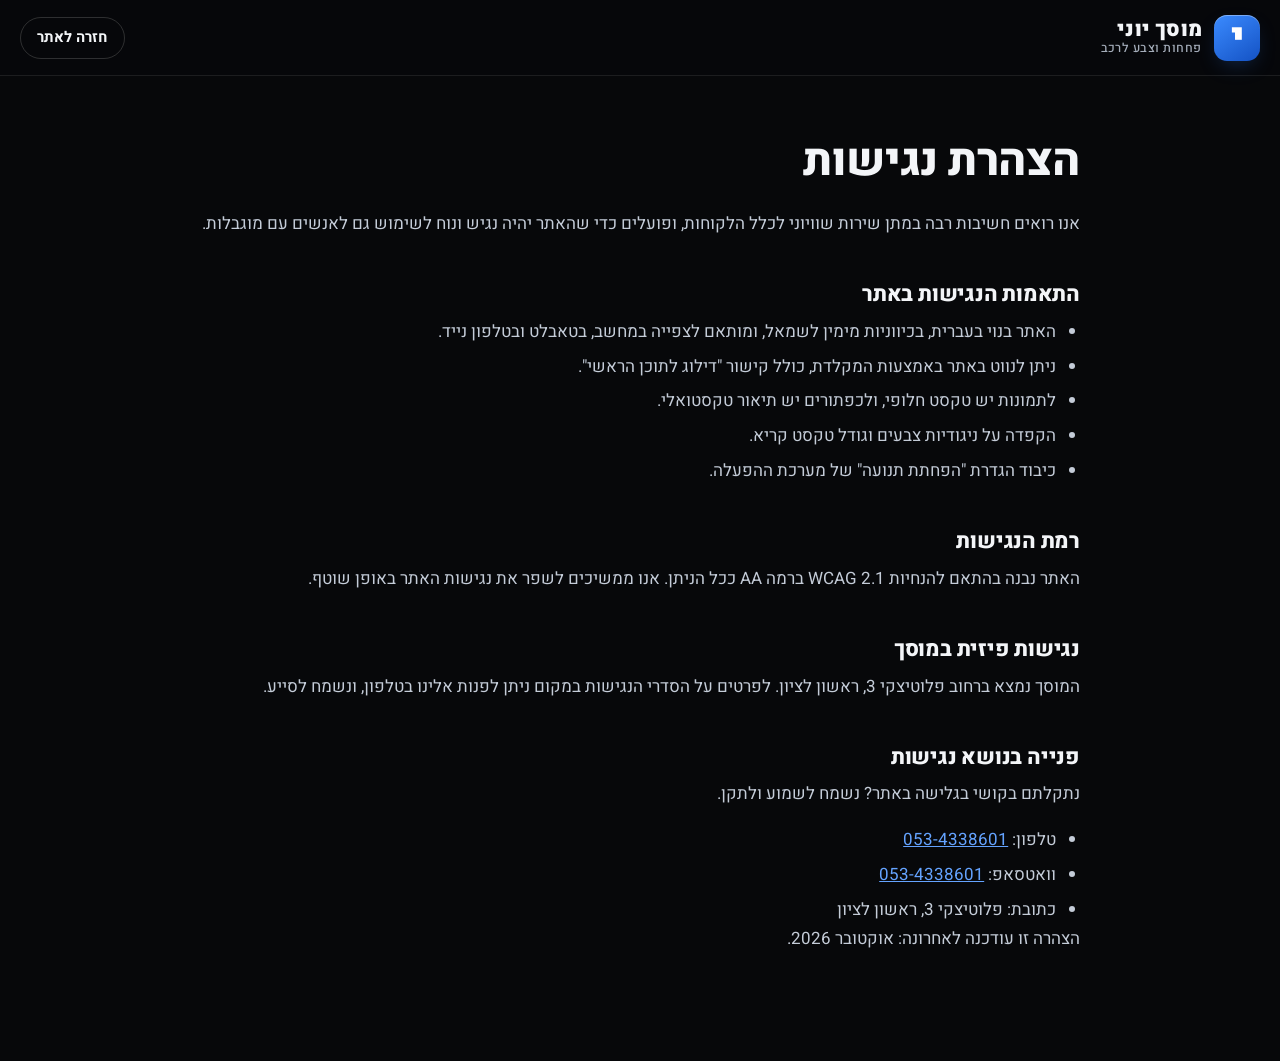
<file: accessibility.html>
<!doctype html>
<html lang="he" dir="rtl">
<head>
  <meta charset="utf-8">
  <meta name="viewport" content="width=device-width, initial-scale=1">
  <title>הצהרת נגישות | מוסך יוני – פחחות וצבע לרכב</title>
  <meta name="description" content="הצהרת הנגישות של אתר מוסך יוני – פחחות וצבע לרכב.">
  <link rel="canonical" href="https://orin1607-ctrl.github.io/mosach-yoni/accessibility.html">
  <link rel="icon" href="favicon.svg" type="image/svg+xml">
  <link rel="preconnect" href="https://fonts.googleapis.com">
  <link rel="preconnect" href="https://fonts.gstatic.com" crossorigin>
  <link rel="stylesheet" href="https://fonts.googleapis.com/css2?family=Heebo:wght@400;500;700;800;900&display=swap">
  <link rel="stylesheet" href="assets/css/style.css?v=6">
  <style>
    .doc { padding: calc(var(--header-h) + 60px) 0 90px; }
    .doc h1 { font-size: clamp(2rem, 4vw, 2.8rem); }
    .doc h2 { font-size: 1.35rem; margin-top: 2em; }
    .doc p, .doc li { color: #c4ccd8; }
    .doc a { color: var(--blue-2); text-decoration: underline; }
    .doc ul { list-style: disc; padding-inline-start: 1.4em; display: grid; gap: 6px; }
    .site-header { background: rgba(7,8,10,.9); border-bottom-color: var(--line); }
    body { padding-bottom: 0 !important; }
  </style>
</head>
<body>
<header class="site-header">
  <div class="container header-inner">
    <a class="brand" href="./" aria-label="חזרה לעמוד הבית">
      <span class="brand-mark" aria-hidden="true">י</span>
      <span class="brand-text"><strong>מוסך יוני</strong><small>פחחות וצבע לרכב</small></span>
    </a>
    <a class="btn btn-outline btn-sm" href="./" style="margin-inline-start:auto">חזרה לאתר</a>
  </div>
</header>
<main class="doc">
  <div class="container narrow">
    <h1>הצהרת נגישות</h1>
    <p>אנו רואים חשיבות רבה במתן שירות שוויוני לכלל הלקוחות, ופועלים כדי שהאתר יהיה נגיש ונוח לשימוש גם לאנשים עם מוגבלות.</p>

    <h2>התאמות הנגישות באתר</h2>
    <ul>
      <li>האתר בנוי בעברית, בכיווניות מימין לשמאל, ומותאם לצפייה במחשב, בטאבלט ובטלפון נייד.</li>
      <li>ניתן לנווט באתר באמצעות המקלדת, כולל קישור "דילוג לתוכן הראשי".</li>
      <li>לתמונות יש טקסט חלופי, ולכפתורים יש תיאור טקסטואלי.</li>
      <li>הקפדה על ניגודיות צבעים וגודל טקסט קריא.</li>
      <li>כיבוד הגדרת "הפחתת תנועה" של מערכת ההפעלה.</li>
    </ul>

    <h2>רמת הנגישות</h2>
    <p>האתר נבנה בהתאם להנחיות WCAG 2.1 ברמה AA ככל הניתן. אנו ממשיכים לשפר את נגישות האתר באופן שוטף.</p>

    <h2>נגישות פיזית במוסך</h2>
    <p>המוסך נמצא ברחוב פלוטיצקי 3, ראשון לציון. לפרטים על הסדרי הנגישות במקום ניתן לפנות אלינו בטלפון, ונשמח לסייע.</p>

    <h2>פנייה בנושא נגישות</h2>
    <p>נתקלתם בקושי בגלישה באתר? נשמח לשמוע ולתקן.</p>
    <ul>
      <li>טלפון: <a href="tel:+972534338601" dir="ltr">053-4338601</a></li>
      <li>וואטסאפ: <a href="https://wa.me/972534338601" target="_blank" rel="noopener" dir="ltr">053-4338601</a></li>
      <li>כתובת: פלוטיצקי 3, ראשון לציון</li>
    </ul>
    <p>הצהרה זו עודכנה לאחרונה: אוקטובר 2026.</p>
  </div>
</main>
</body>
</html>
</file>
<file: assets/css/style.css>
/* =========================================================
   מוסך יוני – פחחות וצבע לרכב | עיצוב האתר
   ========================================================= */

:root {
  --black: #07080a;
  --ink: #0c0e11;
  --graphite: #13161b;
  --graphite-2: #1b1f26;
  --graphite-3: #262b34;
  --line: rgba(255, 255, 255, .09);
  --line-strong: rgba(255, 255, 255, .16);
  --text: #f3f5f8;
  --muted: #a4adba;
  --blue: #2f7fff;
  --blue-2: #64a3ff;
  --blue-deep: #1659d1;
  --blue-glow: rgba(47, 127, 255, .35);
  --wa: #1fb855;
  --wa-deep: #17994a;
  --paper: #f2f4f7;
  --paper-2: #ffffff;
  --ink-text: #0d1117;
  --ink-muted: #4b5563;
  --placeholder: #f5c451;

  --radius: 18px;
  --radius-sm: 12px;
  --shadow: 0 20px 50px -20px rgba(0, 0, 0, .7);
  --header-h: 76px;
  --container: 1240px;
  --ease: cubic-bezier(.2, .7, .2, 1);
  --font: "Heebo", system-ui, -apple-system, "Segoe UI", Arial, sans-serif;
}

*, *::before, *::after { box-sizing: border-box; }
[hidden] { display: none !important; }
html { scroll-behavior: smooth; scroll-padding-top: calc(var(--header-h) + 8px); -webkit-text-size-adjust: 100%; }
body {
  margin: 0;
  font-family: var(--font);
  font-size: 17px;
  line-height: 1.7;
  color: var(--text);
  background: var(--black);
  -webkit-font-smoothing: antialiased;
  overflow-x: hidden;
}
img { max-width: 100%; display: block; }
a { color: inherit; text-decoration: none; }
h1, h2, h3 { line-height: 1.15; margin: 0 0 .5em; font-weight: 800; letter-spacing: -.01em; }
p { margin: 0 0 1em; }
ul, ol { margin: 0; padding: 0; list-style: none; }
.ico { width: 1.15em; height: 1.15em; flex: none; }

:focus-visible { outline: 3px solid var(--blue-2); outline-offset: 3px; border-radius: 6px; }

.skip-link {
  position: fixed; top: 10px; right: 10px; z-index: 200;
  background: var(--blue); color: #fff; padding: 10px 18px; border-radius: 10px;
  transform: translateY(-150%); transition: transform .2s;
}
.skip-link:focus { transform: none; }

.container { width: min(100% - 32px, var(--container)); margin-inline: auto; }
.container.narrow { max-width: 880px; }

/* ---------- כפתורים ---------- */
.btn {
  --bg: var(--graphite-2); --fg: var(--text);
  display: inline-flex; align-items: center; justify-content: center; gap: .55em;
  min-height: 48px; padding: .7em 1.4em;
  font: 700 1rem/1 var(--font);
  color: var(--fg); background: var(--bg);
  border: 1px solid transparent; border-radius: 999px;
  cursor: pointer; white-space: nowrap;
  transition: transform .25s var(--ease), box-shadow .25s var(--ease), background .25s, border-color .25s;
}
.btn:hover { transform: translateY(-2px); }
.btn-sm { min-height: 42px; padding: .55em 1.1em; font-size: .93rem; }
.btn-lg { min-height: 58px; padding: .85em 1.75em; font-size: 1.08rem; }
.btn-primary { --bg: linear-gradient(135deg, var(--blue) 0%, var(--blue-deep) 100%); background: var(--bg); color: #fff; box-shadow: 0 10px 30px -10px var(--blue-glow); }
.btn-primary:hover { box-shadow: 0 16px 40px -10px rgba(47, 127, 255, .6); }
.btn-wa { background: linear-gradient(135deg, var(--wa) 0%, var(--wa-deep) 100%); color: #fff; box-shadow: 0 10px 30px -12px rgba(31, 184, 85, .55); }
.btn-ghost { background: rgba(255, 255, 255, .08); border-color: var(--line-strong); color: #fff; backdrop-filter: blur(8px); -webkit-backdrop-filter: blur(8px); }
.btn-ghost:hover { background: rgba(255, 255, 255, .14); }
.btn-outline { background: transparent; border-color: var(--line-strong); color: var(--text); }
.btn-outline:hover { border-color: var(--blue-2); color: #fff; }
.btn-light { background: #fff; color: var(--ink-text); }

/* כפתור שחסרים לו פרטים */
.is-disabled {
  opacity: .5; cursor: not-allowed !important; filter: grayscale(.5);
  box-shadow: none !important; transform: none !important;
}

/* ---------- שדות להשלמה ---------- */
.placeholder {
  display: inline-block; padding: .1em .6em; border-radius: 8px;
  color: var(--placeholder); background: rgba(245, 196, 81, .1);
  border: 1px dashed rgba(245, 196, 81, .55); font-weight: 500; font-size: .92em;
}
.light .placeholder { color: #8a5d00; background: #fff6dc; border-color: #e0b54a; }

/* ---------- כותרת עליונה ---------- */
.site-header {
  position: fixed; inset: 0 0 auto 0; z-index: 100; height: var(--header-h);
  transition: background .3s, border-color .3s, backdrop-filter .3s;
  border-bottom: 1px solid transparent;
}
.site-header.scrolled {
  background: rgba(7, 8, 10, .82);
  backdrop-filter: saturate(160%) blur(14px); -webkit-backdrop-filter: saturate(160%) blur(14px);
  border-bottom-color: var(--line);
}
.header-inner { height: 100%; display: flex; align-items: center; gap: 28px; }

.brand { display: inline-flex; align-items: center; gap: 12px; }
.brand-mark {
  display: grid; place-items: center; width: 46px; height: 46px; border-radius: 13px;
  font-size: 2.3rem; font-weight: 900; color: #fff; line-height: 1;
  background: linear-gradient(145deg, #3b8bff, #1452c4);
  box-shadow: inset 0 1px 0 rgba(255,255,255,.35), 0 8px 22px -8px var(--blue-glow);
}
.brand-text { display: flex; flex-direction: column; line-height: 1.1; }
.brand-text strong { font-size: 1.3rem; font-weight: 900; letter-spacing: .01em; white-space: nowrap; }
.brand-text small { font-size: .78rem; color: var(--muted); font-weight: 500; letter-spacing: .04em; white-space: nowrap; }

.main-nav { margin-inline-start: auto; }
.main-nav ul { display: flex; gap: 4px; }
.main-nav a {
  display: block; padding: 8px 14px; border-radius: 10px;
  font-weight: 500; font-size: .98rem; color: #d7dce4; transition: color .2s, background .2s;
}
.main-nav a:hover { color: #fff; background: rgba(255, 255, 255, .06); }
.header-actions { display: flex; align-items: center; gap: 10px; }
.header-call span { direction: ltr; unicode-bidi: isolate; }

.nav-toggle {
  display: none; width: 46px; height: 46px; border-radius: 12px;
  background: rgba(255,255,255,.06); border: 1px solid var(--line-strong);
  flex-direction: column; align-items: center; justify-content: center; gap: 5px; cursor: pointer;
}
.nav-toggle span { width: 20px; height: 2px; border-radius: 2px; background: #fff; transition: transform .3s, opacity .3s; }
.nav-toggle[aria-expanded="true"] span:nth-child(1) { transform: translateY(7px) rotate(45deg); }
.nav-toggle[aria-expanded="true"] span:nth-child(2) { opacity: 0; }
.nav-toggle[aria-expanded="true"] span:nth-child(3) { transform: translateY(-7px) rotate(-45deg); }

/* ---------- Hero ---------- */
.hero {
  position: relative; min-height: 100vh; min-height: 100svh;
  display: flex; flex-direction: column; justify-content: center;
  padding-top: calc(var(--header-h) + 40px);
  isolation: isolate; overflow: hidden;
}
.hero-bg {
  position: absolute; inset: 0; width: 100%; height: 100%; object-fit: cover; object-position: 100% 60%;
  z-index: -3; transform: scale(1.06); animation: heroZoom 14s var(--ease) forwards;
}
@keyframes heroZoom { to { transform: scale(1); } }
.hero-shade {
  position: absolute; inset: 0; z-index: -2;
  background:
    linear-gradient(to left, rgba(7,8,10,.97) 0%, rgba(7,8,10,.9) 32%, rgba(7,8,10,.55) 52%, rgba(7,8,10,.12) 72%, rgba(7,8,10,.1) 100%),
    linear-gradient(to top, var(--black) 0%, rgba(7,8,10,0) 30%),
    linear-gradient(to bottom, rgba(7,8,10,.7) 0%, rgba(7,8,10,0) 22%);
}
.hero-lines {
  position: absolute; inset: 0; z-index: -1; pointer-events: none;
  background:
    radial-gradient(600px 300px at 85% 40%, rgba(47,127,255,.18), transparent 70%),
    linear-gradient(115deg, transparent 58%, rgba(100,163,255,.10) 58.2%, transparent 58.6%),
    linear-gradient(115deg, transparent 62%, rgba(100,163,255,.06) 62.15%, transparent 62.5%);
}
.hero-content { max-width: var(--container); padding-bottom: 150px; }
.hero-content > * { max-width: 640px; }
.eyebrow {
  display: inline-flex; align-items: center; gap: 10px;
  padding: 7px 16px; border-radius: 999px; margin-bottom: 26px;
  font-size: .92rem; font-weight: 600; color: #dbe7ff;
  background: rgba(47,127,255,.12); border: 1px solid rgba(100,163,255,.3);
}
.eyebrow .dot { width: 8px; height: 8px; border-radius: 50%; background: var(--blue-2); box-shadow: 0 0 0 4px rgba(100,163,255,.2); }
.hero h1 { margin-bottom: 22px; }
.h1-brand {
  display: block; font-size: clamp(3.4rem, 9vw, 7.2rem); font-weight: 900; line-height: .95; letter-spacing: -.02em;
  background: linear-gradient(180deg, #ffffff 30%, #b9c6da 100%);
  -webkit-background-clip: text; background-clip: text; color: transparent;
}
.h1-sub {
  display: block; margin-top: 12px;
  font-size: clamp(1.6rem, 3.6vw, 2.7rem); font-weight: 700; color: #fff;
  text-wrap: balance;
}
.h1-sub::after {
  content: ""; display: block; width: 84px; height: 4px; margin-top: 20px; border-radius: 4px;
  background: linear-gradient(90deg, transparent, var(--blue) 40%, var(--blue-2));
}
.hero-lead { font-size: clamp(1.25rem, 2.2vw, 1.6rem); font-weight: 600; color: #fff; margin-bottom: 10px; }
.hero-content > .hero-lead { max-width: 740px; }
.hero-text { color: #c4ccd8; font-size: 1.08rem; max-width: 560px; margin-bottom: 34px; }
.hero-ctas { display: flex; flex-wrap: wrap; gap: 12px; max-width: none !important; }

.illus-tag {
  position: absolute; z-index: 2; inset-block-start: 12px; inset-inline-end: 12px;
  padding: 4px 10px; border-radius: 8px;
  font-size: .74rem; font-weight: 600; letter-spacing: .02em;
  color: #fff; background: rgba(7,8,10,.68); border: 1px solid rgba(255,255,255,.18);
  backdrop-filter: blur(6px); -webkit-backdrop-filter: blur(6px);
}
.hero-tag { inset-block-start: auto; bottom: 128px; inset-inline-end: 16px; }

.hero-strip {
  position: absolute; inset: auto 0 0 0;
  border-top: 1px solid var(--line);
  background: linear-gradient(to bottom, rgba(12,14,17,.55), rgba(12,14,17,.9));
  backdrop-filter: blur(12px); -webkit-backdrop-filter: blur(12px);
}
.strip-grid { display: grid; grid-template-columns: repeat(4, 1fr); }
.strip-item {
  display: flex; align-items: center; gap: 14px; padding: 24px 18px;
  border-inline-start: 1px solid var(--line); font-size: .9rem; color: var(--muted); line-height: 1.4;
}
.strip-item:first-child { border-inline-start: 0; padding-inline-start: 0; }
.strip-item .ico { width: 30px; height: 30px; color: var(--blue-2); }
.strip-item strong { display: block; color: #fff; font-size: 1rem; margin-bottom: 2px; }

.h1-sub em {
  font-style: normal; font-weight: 900;
  background: linear-gradient(180deg, #8fc0ff 0%, var(--blue) 100%);
  -webkit-background-clip: text; background-clip: text; color: transparent;
}

/* ---------- Sections ---------- */
.section { padding: clamp(80px, 11vw, 140px) 0; position: relative; }
.section-head { max-width: 760px; margin-bottom: 56px; }
.kicker {
  display: inline-flex; align-items: center; gap: 10px; margin-bottom: 14px;
  font-size: .9rem; font-weight: 700; letter-spacing: .14em; color: var(--blue-2);
}
.kicker::before { content: ""; width: 28px; height: 2px; background: currentColor; border-radius: 2px; }
.section-head h2, .about-content h2 { font-size: clamp(2rem, 4.2vw, 3.2rem); }
.section-lead { font-size: 1.15rem; color: var(--muted); max-width: 640px; }

.light { background: var(--paper); color: var(--ink-text); }
.light .section-lead, .light p { color: var(--ink-muted); }
.light h2, .light h3 { color: var(--ink-text); }
.light .kicker { color: var(--blue-deep); }

/* ---------- Experience ---------- */
.experience {
  background:
    radial-gradient(760px 420px at 88% 50%, rgba(47,127,255,.16), transparent 65%),
    linear-gradient(180deg, var(--ink) 0%, var(--black) 100%);
  border-bottom: 1px solid var(--line);
  overflow: hidden;
}
.exp-grid { display: grid; grid-template-columns: .8fr 1.2fr; gap: clamp(40px, 6vw, 90px); align-items: center; }
.exp-figure {
  position: relative; isolation: isolate;
  display: flex; flex-direction: column; align-items: center; justify-content: center; text-align: center;
  aspect-ratio: 1 / 1; max-width: 440px; width: 100%; padding: 40px; border-radius: 32px;
  background: linear-gradient(160deg, #142038 0%, #0b0f17 70%);
  border: 1px solid rgba(100,163,255,.32);
  box-shadow: 0 40px 80px -40px rgba(0,0,0,.9), inset 0 1px 0 rgba(255,255,255,.06);
}
.exp-figure::before {
  content: ""; position: absolute; inset: 22px; z-index: -1; border-radius: 50%;
  border: 1px dashed rgba(100,163,255,.28);
  background: radial-gradient(circle, rgba(47,127,255,.22), transparent 62%);
}
.exp-pre { font-size: 1.5rem; font-weight: 700; color: #cfe0ff; }
.exp-num {
  font-size: clamp(7rem, 15vw, 11.5rem); font-weight: 900; line-height: .9; letter-spacing: -.04em;
  background: linear-gradient(180deg, #ffffff 25%, var(--blue-2) 100%);
  -webkit-background-clip: text; background-clip: text; color: transparent;
}
.exp-post { margin-top: 10px; font-size: 1.4rem; font-weight: 800; line-height: 1.3; color: #fff; }
.exp-tag {
  margin-top: 18px; padding: 6px 14px; border-radius: 999px; font-size: .88rem; font-weight: 700;
  color: #dbe7ff; background: rgba(47,127,255,.16); border: 1px solid rgba(100,163,255,.35);
}
.exp-content h2 { font-size: clamp(1.9rem, 3.8vw, 2.9rem); }
.exp-content > p { color: #c4ccd8; font-size: 1.1rem; }
.exp-points { display: grid; gap: 14px; margin: 28px 0 32px; }
.exp-points li {
  display: flex; gap: 16px; align-items: flex-start; padding: 18px 20px;
  border-radius: 16px; background: var(--graphite); border: 1px solid var(--line); color: var(--muted);
}
.exp-points strong { display: block; color: #fff; font-size: 1.08rem; margin-bottom: 2px; }
.exp-ico {
  display: grid; place-items: center; width: 46px; height: 46px; flex: none; border-radius: 13px;
  background: rgba(47,127,255,.15); color: var(--blue-2);
}
.exp-ico .ico { width: 24px; height: 24px; }
.exp-ctas { display: flex; flex-wrap: wrap; gap: 12px; }

/* ---------- Services ---------- */
.services { background: radial-gradient(1000px 500px at 100% 0%, rgba(47,127,255,.08), transparent 60%), var(--black); }
.services-grid { display: grid; grid-template-columns: repeat(3, 1fr); gap: 22px; }
.service-card {
  position: relative; display: flex; flex-direction: column;
  background: linear-gradient(180deg, var(--graphite) 0%, var(--ink) 100%);
  border: 1px solid var(--line); border-radius: var(--radius); overflow: hidden;
  transition: transform .4s var(--ease), border-color .4s, box-shadow .4s;
}
.service-card:hover { transform: translateY(-6px); border-color: rgba(100,163,255,.35); box-shadow: var(--shadow), 0 0 0 1px rgba(100,163,255,.1); }
.service-media { position: relative; aspect-ratio: 3 / 2; overflow: hidden; background: var(--graphite-2); }
.service-media img { width: 100%; height: 100%; object-fit: cover; transition: transform .8s var(--ease); }
.service-card:hover .service-media img { transform: scale(1.06); }
.service-media::after { content: ""; position: absolute; inset: 0; background: linear-gradient(to top, rgba(12,14,17,.85), transparent 55%); }
.service-body { position: relative; padding: 26px 26px 28px; display: flex; flex-direction: column; flex: 1; }
.service-num {
  position: absolute; top: -26px; inset-inline-start: 26px;
  font-size: .82rem; font-weight: 800; letter-spacing: .1em; color: var(--blue-2);
  background: var(--graphite); border: 1px solid rgba(100,163,255,.35);
  padding: 4px 12px; border-radius: 999px; z-index: 1;
}
.service-body h3 { font-size: 1.38rem; margin-top: 6px; }
.service-body p { color: var(--muted); font-size: 1rem; }
.service-link {
  margin-top: auto; display: inline-flex; align-items: center; gap: 8px; align-self: flex-start;
  font-weight: 700; color: var(--blue-2); padding-block: 6px;
}
.service-link .ico { transition: transform .3s var(--ease); }
.service-link:hover .ico { transform: translateX(-5px); }
.note-chip {
  align-self: flex-start; font-size: .82rem !important; font-weight: 600;
  color: #cfe0ff !important; background: rgba(47,127,255,.12); border: 1px solid rgba(100,163,255,.3);
  padding: 3px 10px; border-radius: 8px; margin-bottom: 14px;
}

.service-card.featured { grid-column: span 2; flex-direction: row; }
.service-card.featured .service-media { aspect-ratio: auto; flex: 1.25; min-height: 360px; }
.service-card.featured .service-media::after { background: linear-gradient(to left, rgba(12,14,17,.9), transparent 45%); }
.service-card.featured .service-body { flex: 1; justify-content: center; padding: 40px; }
.service-card.featured .service-num { position: static; align-self: flex-start; margin-bottom: 16px; }
.service-card.featured h3 { font-size: 1.9rem; }

.service-cta {
  background:
    radial-gradient(400px 260px at 0% 0%, rgba(47,127,255,.35), transparent 70%),
    linear-gradient(160deg, #152340 0%, #0c1220 100%);
  border-color: rgba(100,163,255,.3); justify-content: center;
}
.service-cta .service-body { justify-content: center; padding: 34px; }
.service-cta h3 { font-size: 1.6rem; }
.service-cta p { color: #c3cee0; }
.cta-stack { display: flex; flex-direction: column; gap: 10px; margin-top: 10px; }

/* ---------- Process ---------- */
.steps { display: grid; grid-template-columns: repeat(4, 1fr); gap: 22px; counter-reset: step; position: relative; }
.steps::before {
  content: ""; position: absolute; top: 34px; inset-inline: 12% 12%; height: 2px;
  background: repeating-linear-gradient(90deg, #c9d3e3 0 8px, transparent 8px 16px);
}
.step {
  position: relative; background: var(--paper-2); border-radius: var(--radius); padding: 30px 26px;
  border: 1px solid #e3e8ef; box-shadow: 0 16px 40px -28px rgba(13,17,23,.35);
}
.step-num {
  position: relative; display: grid; place-items: center; width: 56px; height: 56px; margin-bottom: 20px;
  border-radius: 16px; font-size: 1.4rem; font-weight: 900; color: #fff;
  background: linear-gradient(145deg, var(--blue), var(--blue-deep));
  box-shadow: 0 10px 24px -10px var(--blue-glow);
}
.step h3 { font-size: 1.25rem; }
.step p { font-size: .98rem; margin: 0; }

/* ---------- Gallery ---------- */
.gallery { background: var(--ink); }
.notice {
  display: flex; gap: 14px; align-items: flex-start; padding: 18px 22px; margin-bottom: 34px;
  border-radius: var(--radius-sm); background: rgba(245,196,81,.07); border: 1px solid rgba(245,196,81,.3);
}
.notice .ico { width: 24px; height: 24px; color: var(--placeholder); margin-top: 3px; }
.notice p { margin: 0; color: #e6dcc2; font-size: .98rem; }
.notice strong { color: var(--placeholder); }

.gallery-grid { display: grid; grid-template-columns: repeat(4, 1fr); grid-auto-rows: 260px; gap: 14px; grid-auto-flow: dense; }
.g-item {
  position: relative; overflow: hidden; border-radius: var(--radius-sm); cursor: zoom-in;
  background: var(--graphite-2); border: 1px solid var(--line); padding: 0; color: inherit; font: inherit; text-align: inherit;
}
.g-item.wide { grid-column: span 2; }
.g-item img { width: 100%; height: 100%; object-fit: cover; transition: transform .8s var(--ease), filter .5s; }
.g-item:hover img { transform: scale(1.07); }
.g-item::after { content: ""; position: absolute; inset: 0; background: linear-gradient(to top, rgba(7,8,10,.85), transparent 50%); transition: opacity .4s; }
.g-cap {
  position: absolute; z-index: 2; inset-inline: 16px; bottom: 14px;
  font-weight: 700; font-size: 1.02rem; color: #fff; display: flex; align-items: center; gap: 8px;
}
.g-cap::before { content: ""; width: 18px; height: 2px; background: var(--blue-2); border-radius: 2px; }
.g-real { background: rgba(31,184,85,.85); border-color: transparent; }

/* ---------- Lightbox ---------- */
.lightbox {
  position: fixed; inset: 0; z-index: 300; display: grid; place-items: center;
  background: rgba(4,5,7,.94); backdrop-filter: blur(8px); -webkit-backdrop-filter: blur(8px); padding: 60px 70px;
}
.lightbox[hidden] { display: none; }
.lightbox figure { margin: 0; max-width: 1200px; width: 100%; }
.lightbox img { max-height: 78vh; width: auto; max-width: 100%; margin-inline: auto; border-radius: 12px; }
.lightbox figcaption { text-align: center; margin-top: 16px; color: #d6dbe3; }
.lb-btn {
  position: absolute; display: grid; place-items: center; width: 52px; height: 52px; border-radius: 50%;
  background: rgba(255,255,255,.08); border: 1px solid var(--line-strong); color: #fff; cursor: pointer;
}
.lb-btn:hover { background: rgba(255,255,255,.16); }
.lb-btn .ico { width: 24px; height: 24px; }
.lb-close { top: 18px; inset-inline-start: 18px; }
.lb-prev { inset-inline-start: 14px; top: 50%; translate: 0 -50%; }
.lb-next { inset-inline-end: 14px; top: 50%; translate: 0 -50%; }

/* ---------- About ---------- */
.about { background: var(--black); overflow: hidden; }
.about-grid { display: grid; grid-template-columns: .9fr 1.1fr; gap: clamp(40px, 6vw, 90px); align-items: center; }
.about-media { position: relative; }
.about-media img { width: 100%; aspect-ratio: 4 / 5; object-fit: cover; border-radius: 24px; border: 1px solid var(--line); }
.about-media::before {
  content: ""; position: absolute; inset: -18px -18px 18px 18px; z-index: -1; border-radius: 28px;
  border: 1px solid rgba(100,163,255,.3); background: radial-gradient(circle at 100% 0%, rgba(47,127,255,.2), transparent 60%);
}
.about-badge {
  position: absolute; bottom: 28px; inset-inline-start: -24px;
  padding: 18px 24px; border-radius: 16px; line-height: 1.25;
  background: linear-gradient(145deg, var(--blue), var(--blue-deep)); box-shadow: var(--shadow);
}
.about-badge span { display: block; font-size: .9rem; color: #dbe7ff; }
.about-badge strong { font-size: 1.3rem; font-weight: 800; }
.about-content > p { color: #c4ccd8; font-size: 1.08rem; }
.about-content strong { color: #fff; }
.values { display: grid; gap: 12px; margin: 28px 0 34px; }
.values li { display: flex; gap: 12px; align-items: flex-start; color: #c4ccd8; }
.values .ico {
  width: 26px; height: 26px; padding: 5px; border-radius: 8px; margin-top: 2px;
  background: rgba(47,127,255,.15); color: var(--blue-2);
}
.facts { display: grid; grid-template-columns: repeat(2, 1fr); gap: 12px; margin: 0; }
.fact { padding: 18px 20px; border-radius: 14px; background: var(--graphite); border: 1px solid var(--line); }
.fact dt { font-size: .86rem; color: var(--muted); margin-bottom: 4px; }
.fact dd { margin: 0; font-weight: 700; font-size: 1.1rem; }

/* ---------- FAQ ---------- */
.faq-list { display: grid; gap: 12px; }
.faq details { background: var(--paper-2); border: 1px solid #e3e8ef; border-radius: 14px; transition: box-shadow .3s; }
.faq details[open] { box-shadow: 0 18px 40px -28px rgba(13,17,23,.4); border-color: #cfd9ea; }
.faq summary {
  list-style: none; cursor: pointer; padding: 20px 24px; font-weight: 700; font-size: 1.1rem; color: var(--ink-text);
  display: flex; justify-content: space-between; align-items: center; gap: 16px;
}
.faq summary::-webkit-details-marker { display: none; }
.faq summary::after {
  content: "+"; flex: none; display: grid; place-items: center; width: 32px; height: 32px; border-radius: 50%;
  background: #e9effa; color: var(--blue-deep); font-size: 1.3rem; font-weight: 500; transition: transform .3s;
}
.faq details[open] summary::after { transform: rotate(45deg); }
.faq details p { padding: 0 24px 22px; margin: 0; }

/* ---------- Contact ---------- */
.contact { background: radial-gradient(900px 500px at 0% 100%, rgba(47,127,255,.1), transparent 60%), var(--ink); }
.contact-grid { display: grid; grid-template-columns: 1fr 1fr; gap: 26px; align-items: stretch; }
.contact-cards { display: grid; gap: 14px; }
.contact-card {
  display: flex; align-items: center; gap: 18px; padding: 20px 22px;
  border-radius: var(--radius); background: var(--graphite); border: 1px solid var(--line);
}
.contact-card > div { flex: 1; min-width: 0; }
.contact-card h3 { font-size: 1.05rem; margin: 0 0 2px; color: var(--muted); font-weight: 600; }
.contact-card p { margin: 0; font-size: 1.15rem; font-weight: 700; }
.contact-card [data-bind="phone"], .contact-card [data-bind="whatsapp"] { direction: ltr; text-align: right; unicode-bidi: plaintext; }
.cc-icon {
  display: grid; place-items: center; width: 52px; height: 52px; border-radius: 14px; flex: none;
  background: rgba(47,127,255,.14); color: var(--blue-2);
}
.cc-icon .ico { width: 24px; height: 24px; }
.cc-icon.wa { background: rgba(31,184,85,.14); color: #3ed47a; }
.cc-actions { display: flex; flex-wrap: wrap; gap: 8px; }
.hours-card { align-items: flex-start; }
.hours li { display: flex; justify-content: space-between; gap: 16px; padding: 6px 0; border-bottom: 1px dashed var(--line); font-size: 1rem; }
.hours li:last-child { border-bottom: 0; }
.hours li span:last-child { font-weight: 700; direction: ltr; unicode-bidi: plaintext; }
.hours li.today { color: var(--blue-2); }

.map-box { min-height: 420px; border-radius: var(--radius); overflow: hidden; border: 1px solid var(--line); background: var(--graphite); }
.map-box iframe { width: 100%; height: 100%; min-height: 420px; border: 0; filter: grayscale(.25) contrast(1.05); }
.map-placeholder {
  height: 100%; min-height: 420px; display: flex; flex-direction: column; align-items: center; justify-content: center;
  text-align: center; padding: 30px; gap: 12px; color: var(--muted);
  background:
    linear-gradient(rgba(255,255,255,.03) 1px, transparent 1px) 0 0 / 40px 40px,
    linear-gradient(90deg, rgba(255,255,255,.03) 1px, transparent 1px) 0 0 / 40px 40px,
    radial-gradient(circle at 50% 45%, rgba(47,127,255,.16), transparent 55%);
}
.map-placeholder .ico { width: 48px; height: 48px; color: var(--blue-2); }
.map-placeholder strong { display: block; color: #fff; font-size: 1.15rem; margin-bottom: 4px; }

/* ---------- CTA band ---------- */
.cta-band {
  position: relative; overflow: hidden; padding: 64px 0;
  background: linear-gradient(120deg, #1659d1 0%, #2f7fff 55%, #4c93ff 100%);
}
.cta-band::before {
  content: ""; position: absolute; inset: 0; opacity: .5;
  background: repeating-linear-gradient(115deg, rgba(255,255,255,.05) 0 2px, transparent 2px 26px);
}
.cta-band-inner { position: relative; display: flex; align-items: center; justify-content: space-between; gap: 30px; flex-wrap: wrap; }
.cta-band h2 { font-size: clamp(1.6rem, 3vw, 2.3rem); margin-bottom: 6px; }
.cta-band p { margin: 0; color: #e2ecff; font-size: 1.1rem; }
.cta-band-actions { display: flex; gap: 12px; flex-wrap: wrap; }

/* ---------- Footer ---------- */
.site-footer { background: var(--black); border-top: 1px solid var(--line); padding: 70px 0 30px; color: var(--muted); }
.footer-grid { display: grid; grid-template-columns: 1.5fr 1fr 1fr; gap: 40px; }
.footer-brand p { margin-top: 18px; max-width: 360px; }
.site-footer h3 { color: #fff; font-size: 1rem; margin-bottom: 16px; }
.site-footer ul { display: grid; gap: 10px; }
.site-footer a:hover { color: #fff; }
.footer-contact li { display: flex; align-items: center; gap: 10px; }
.footer-contact .ico { color: var(--blue-2); }
.footer-bottom {
  display: flex; justify-content: space-between; gap: 20px; flex-wrap: wrap;
  margin-top: 50px; padding-top: 24px; border-top: 1px solid var(--line); font-size: .9rem;
}
.footer-bottom p { margin: 0; }
.credit a { text-decoration: underline; text-underline-offset: 3px; }

/* ---------- כפתורים צפים ---------- */
.mobile-bar { display: none; }
.wa-float {
  position: fixed; bottom: 26px; inset-inline-start: 26px; z-index: 90;
  display: grid; place-items: center; width: 62px; height: 62px; border-radius: 50%;
  background: linear-gradient(135deg, var(--wa), var(--wa-deep)); color: #fff;
  box-shadow: 0 14px 34px -10px rgba(31,184,85,.65);
  transition: transform .3s var(--ease);
}
.wa-float:hover { transform: scale(1.08); }
.wa-float .ico { width: 32px; height: 32px; }
.wa-float.is-disabled { display: none; }

/* ---------- אנימציית כניסה ---------- */
.js .reveal { opacity: 0; transform: translateY(26px); transition: opacity .9s var(--ease), transform .9s var(--ease); }
.js .reveal.in { opacity: 1; transform: none; }

/* ---------- רספונסיביות ---------- */
@media (max-width: 1080px) {
  .main-nav a { padding: 8px 9px; font-size: .93rem; }
  .header-call span { display: none; }
  .steps { grid-template-columns: repeat(2, 1fr); }
  .steps::before { display: none; }
  .gallery-grid { grid-template-columns: repeat(3, 1fr); }
}

@media (max-width: 900px) {
  :root { --header-h: 68px; }
  .nav-toggle { display: inline-flex; }
  .main-nav {
    position: fixed; inset: var(--header-h) 0 auto 0; margin: 0;
    background: rgba(7,8,10,.97); backdrop-filter: blur(14px); -webkit-backdrop-filter: blur(14px);
    border-bottom: 1px solid var(--line);
    transform: translateY(-110%); visibility: hidden; transition: transform .35s var(--ease), visibility .35s;
  }
  .main-nav.open { transform: none; visibility: visible; }
  .main-nav ul { flex-direction: column; padding: 12px 16px 22px; }
  .main-nav a { padding: 14px 12px; font-size: 1.1rem; border-bottom: 1px solid var(--line); border-radius: 0; }
  .header-actions { margin-inline-start: auto; }
  .site-header { background: rgba(7,8,10,.82); backdrop-filter: blur(14px); -webkit-backdrop-filter: blur(14px); border-bottom-color: var(--line); }

  .services-grid { grid-template-columns: repeat(2, 1fr); }
  .service-card.featured { grid-column: span 2; }
  .exp-grid { grid-template-columns: 1fr; }
  .exp-figure { margin-inline: auto; max-width: 380px; }
  .about-grid, .contact-grid { grid-template-columns: 1fr; }
  .about-media { max-width: 560px; }
  .about-badge { inset-inline-start: 16px; }
  .about-media::before { inset: -12px -12px 12px 12px; }
  .footer-grid { grid-template-columns: 1fr 1fr; }
  .footer-brand { grid-column: span 2; }
}

@media (max-width: 760px) {
  body { font-size: 16px; padding-bottom: calc(68px + env(safe-area-inset-bottom)); }
  .brand-mark { width: 42px; height: 42px; font-size: 2.05rem; }
  .brand-text strong { font-size: 1.15rem; }

  .hero { min-height: auto; padding-top: calc(var(--header-h) + 250px); justify-content: flex-start; background: var(--black); }
  .hero-bg { top: -40px; height: 560px; object-position: 50% 55%; }
  .hero-shade {
    background:
      linear-gradient(to bottom, rgba(7,8,10,.35) 0px, rgba(7,8,10,.05) 120px, rgba(7,8,10,.25) 260px, rgba(7,8,10,.9) 380px, var(--black) 550px);
  }
  .hero-lines { display: none; }
  .hero-content { padding-bottom: 40px; }
  .eyebrow { margin-bottom: 18px; font-size: .85rem; }
  .hero-text { display: none; }
  .hero-lead { margin-bottom: 24px; }
  .hero-ctas { flex-direction: column; }
  .hero-ctas .btn { width: 100%; }
  .hero-tag { bottom: auto; top: calc(var(--header-h) + 10px); }
  .hero-strip { position: relative; backdrop-filter: none; -webkit-backdrop-filter: none; background: var(--ink); }
  .strip-grid { grid-template-columns: 1fr 1fr; }
  .strip-item { padding: 18px 10px; border: 0; flex-direction: column; align-items: flex-start; gap: 8px; font-size: .84rem; }
  .strip-item:first-child { padding-inline-start: 10px; }

  .section-head { margin-bottom: 38px; }
  .exp-figure { aspect-ratio: auto; max-width: none; padding: 34px 20px 30px; }
  .exp-figure::before { inset: 14px 40px; }
  .exp-ctas .btn { flex: 1; }
  .services-grid { grid-template-columns: 1fr; }
  .service-card.featured { grid-column: auto; flex-direction: column; }
  .service-card.featured .service-media { min-height: 0; aspect-ratio: 3 / 2; flex: none; }
  .service-card.featured .service-media::after { background: linear-gradient(to top, rgba(12,14,17,.85), transparent 55%); }
  .service-card.featured .service-body { padding: 26px; }
  .service-card.featured .service-num { position: absolute; margin: 0; }
  .service-card.featured h3 { font-size: 1.38rem; }

  .steps { grid-template-columns: 1fr; }
  .gallery-grid { grid-template-columns: 1fr 1fr; grid-auto-rows: 170px; gap: 10px; }
  .g-cap { font-size: .9rem; inset-inline: 12px; bottom: 10px; }
  .facts { grid-template-columns: 1fr; }
  .contact-card { flex-wrap: wrap; }
  .contact-card > .btn, .cc-actions { width: 100%; }
  .contact-card > .btn { order: 3; }
  .contact-card > .cc-actions { order: 3; flex: 1 1 100%; }
  .cc-actions .btn { flex: 1; }
  .map-box, .map-box iframe, .map-placeholder { min-height: 300px; }
  .cta-band-actions { width: 100%; }
  .cta-band-actions .btn { flex: 1; }
  .footer-grid { grid-template-columns: 1fr; }
  .footer-brand { grid-column: auto; }
  .lightbox { padding: 70px 12px; }
  .lb-prev, .lb-next { top: auto; bottom: 14px; translate: none; }

  .wa-float { display: none; }
  .mobile-bar {
    display: grid; grid-template-columns: 1fr 1.25fr 1fr; gap: 8px;
    position: fixed; inset: auto 0 0 0; z-index: 95;
    padding: 8px 10px calc(8px + env(safe-area-inset-bottom));
    background: rgba(7,8,10,.94); backdrop-filter: blur(14px); -webkit-backdrop-filter: blur(14px);
    border-top: 1px solid var(--line);
  }
  .mobile-bar a {
    display: flex; flex-direction: column; align-items: center; justify-content: center; gap: 2px;
    min-height: 52px; border-radius: 12px; font-weight: 700; font-size: .85rem;
    background: var(--graphite-2); color: #fff;
  }
  .mobile-bar a:first-child { background: linear-gradient(135deg, var(--blue), var(--blue-deep)); }
  .mobile-bar a.mb-wa { background: linear-gradient(135deg, var(--wa), var(--wa-deep)); }
  .mobile-bar .ico { width: 22px; height: 22px; }
}

@media (max-width: 359px) {
  .header-call { display: none; }
  .brand-text strong { font-size: 1.05rem; }
}

@media (prefers-reduced-motion: reduce) {
  html { scroll-behavior: auto; }
  *, *::before, *::after { animation-duration: .01ms !important; transition-duration: .01ms !important; }
  .js .reveal { opacity: 1; transform: none; }
}
</file>
